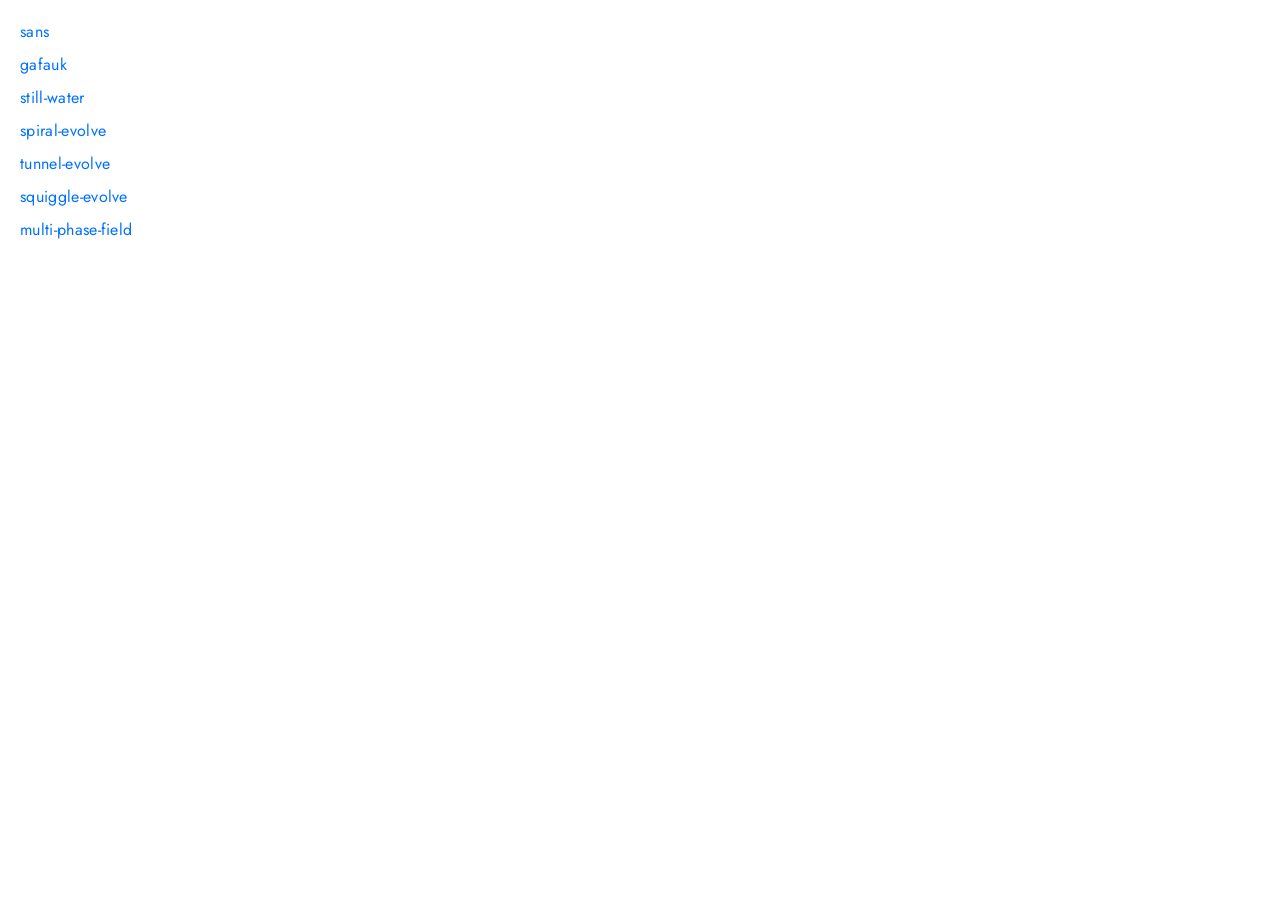
<file: index.html>
<!DOCTYPE html>
<html>
<head>
  <meta charset="utf-8">
  <title>JensenAbler</title>
  <link rel="preconnect" href="https://fonts.googleapis.com">
  <link rel="preconnect" href="https://fonts.gstatic.com" crossorigin>
  <link href="https://fonts.googleapis.com/css2?family=Jost:wght@300;400;500&display=swap" rel="stylesheet">
  <style>
    body {
      font-family: 'Jost', 'Futura', 'Century Gothic', sans-serif;
      margin: 20px;
    }
    a {
      display: block;
      margin-bottom: 10px;
      color: rgb(0, 112, 255);
      text-decoration: none;
      font-size: 16px;
      letter-spacing: 0.02em;
    }
    a:hover {
      color: #00b3ff;
    }
  </style>
</head>
<body>
  <a href="https://jensenabler.github.io/sans/">sans</a>
  <a href="https://jensenabler.github.io/gafauk/">gafauk</a>
  <a href="still-water-v8.html">still-water</a>
  <a href="spiral-evolve.html">spiral-evolve</a>
  <a href="Tunnel_Evolvev002.html">tunnel-evolve</a>
  <a href="squiggle-evolve.html">squiggle-evolve</a>
  <a href="multi-phase-field.html">multi-phase-field</a>
</body>
</html>
</file>
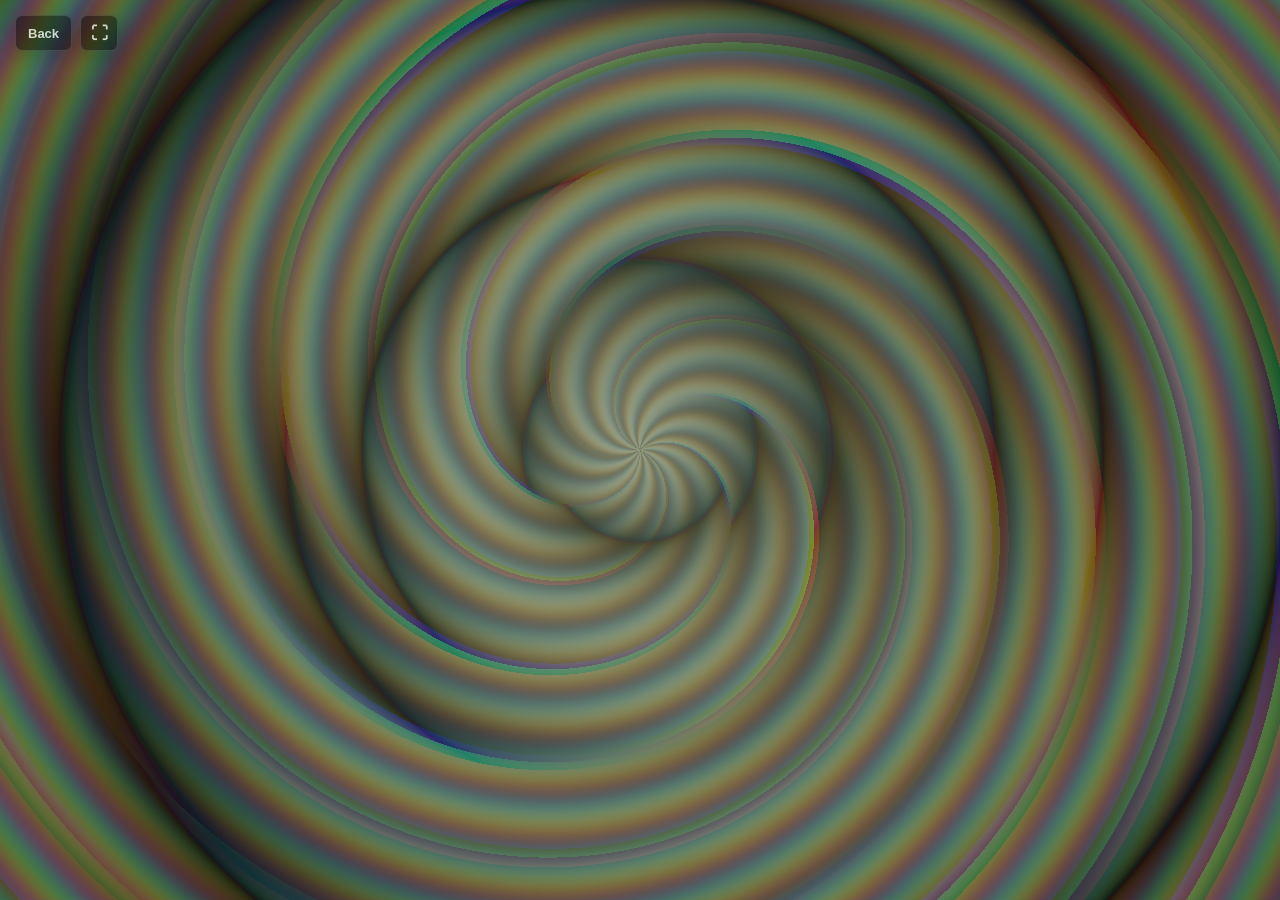
<file: spiral-evolve.html>
<!DOCTYPE html>
<html lang="en">
<head>
  <meta charset="UTF-8">
  <meta name="viewport" content="width=device-width, initial-scale=1.0, maximum-scale=1">
  <title>Spiral Evolve - Visual Engine</title>
  <style>
    * { margin: 0; padding: 0; box-sizing: border-box; }
    html, body { width: 100%; height: 100%; overflow: hidden; background: #000; }
    canvas { display: block; width: 100%; height: 100%; }
    #error-fallback {
      display: none;
      position: fixed; inset: 0;
      background: #000;
      color: #fff;
      font-family: system-ui, sans-serif;
      justify-content: center; align-items: center;
    }
    #error-fallback .box {
      max-width: 28rem; padding: 2rem; border-radius: 0.5rem;
      background: rgba(0,0,0,0.4); backdrop-filter: blur(12px);
      border: 1px solid rgba(255,255,255,0.2); text-align: center;
    }
    #error-fallback h2 { font-size: 1.25rem; margin-bottom: 0.5rem; }
    #error-fallback p { color: rgba(255,255,255,0.7); font-size: 0.875rem; }
  </style>
  <script src="/portfolio-controls.js" defer></script>
</head>
<body>
  <canvas id="canvas"></canvas>
<button id="fs-toggle" style="position:fixed;top:15px;left:15px;z-index:9999;background:rgba(0,0,0,0.5);color:#fff;border:none;border-radius:4px;padding:8px 12px;cursor:pointer;font-size:14px;opacity:0.6;transition:opacity 0.2s;" onmouseover="this.style.opacity=1" onmouseout="this.style.opacity=0.6" onclick="if(!document.fullscreenElement){document.documentElement.requestFullscreen()}else{document.exitFullscreen()}">⛶</button>
  <div id="error-fallback">
    <div class="box">
      <h2>Visual Experience Unavailable</h2>
      <p id="error-message">WebGL is not supported.</p>
    </div>
  </div>

<script>
// ============================================================================
//  SPIRAL EVOLVE — VISUAL ENGINE
//  A standalone WebGL generative art system with grammar-based attractors,
//  double-smoothed parameter interpolation, and 25+ controllable uniforms.
//
//  INTEGRATION POINT: Search for "EXTERNAL INPUT API" below.
//  That section exposes the functions you need to drive visuals from
//  external events (typing, audio analysis, sensors, etc.)
// ============================================================================

// --- Utility functions ---
function pick(arr) { return arr[Math.floor(Math.random() * arr.length)]; }
function randInRange(min, max) { return min + Math.random() * (max - min); }
function randIntInRange(min, max) { return Math.floor(randInRange(min, max + 1)); }

// ============================================================================
//  GRAMMAR-BASED ATTRACTOR SYSTEM
//  Each "attractor" is a combination of aesthetic choices across 8 dimensions.
//  The grammar picks a class for each dimension, which maps to specific
//  numeric parameter ranges. Hard constraints prevent ugly combos;
//  soft constraints bias toward pleasing ones.
// ============================================================================

var dimensionValues = {
  spiral_class: {
    'none':     { spiralAmt: [0.0, 0.05], spiralTight: [1, 3] },
    'gentle':   { spiralAmt: [0.3, 0.6],  spiralTight: [3, 6] },
    'medium':   { spiralAmt: [0.7, 1.0],  spiralTight: [5, 10] },
    'tight':    { spiralAmt: [1.0, 1.5],  spiralTight: [10, 16] },
    'hypnotic': { spiralAmt: [1.5, 2.0],  spiralTight: [14, 20] }
  },
  wave_density: {
    'sparse': { waveFreq: [3, 8] },
    'medium': { waveFreq: [10, 18] },
    'dense':  { waveFreq: [20, 30] },
    'ultra':  { waveFreq: [32, 40] }
  },
  wave_character: {
    'soft':     { waveSharp: [0.3, 0.5] },
    'balanced': { waveSharp: [0.6, 1.0] },
    'crisp':    { waveSharp: [1.2, 1.8] },
    'razor':    { waveSharp: [2.0, 3.0] }
  },
  kaleido_class: {
    'off':     { kaleidoAmt: [0.0, 0.05], kaleidoSegs: [3, 4] },
    'subtle':  { kaleidoAmt: [0.2, 0.4],  kaleidoSegs: [3, 5] },
    'medium':  { kaleidoAmt: [0.5, 0.7],  kaleidoSegs: [4, 8] },
    'full':    { kaleidoAmt: [0.8, 1.0],  kaleidoSegs: [5, 10] },
    'fractal': { kaleidoAmt: [0.9, 1.0],  kaleidoSegs: [10, 16] }
  },
  spoke_class: {
    'none':      { spokeCount: [0, 0],   spokeInt: [0, 0] },
    'subtle':    { spokeCount: [3, 5],   spokeInt: [0.2, 0.35] },
    'defined':   { spokeCount: [5, 8],   spokeInt: [0.4, 0.6] },
    'dominant':  { spokeCount: [8, 16],  spokeInt: [0.6, 0.85] },
    'starburst': { spokeCount: [16, 24], spokeInt: [0.7, 0.95] }
  },
  motion_class: {
    'frozen':    { waveSpeed: [0, 0.3],    spiralRot: [0, 0.02],   wobbleSpeed: [0.01, 0.03] },
    'glacial':   { waveSpeed: [0.3, 0.8],  spiralRot: [0.02, 0.08], wobbleSpeed: [0.02, 0.05] },
    'breathing': { waveSpeed: [1.0, 2.0],  spiralRot: [0.1, 0.2],  wobbleSpeed: [0.06, 0.1] },
    'flowing':   { waveSpeed: [2.5, 4.0],  spiralRot: [0.2, 0.4],  wobbleSpeed: [0.1, 0.16] },
    'rushing':   { waveSpeed: [4.5, 7.0],  spiralRot: [0.4, 0.7],  wobbleSpeed: [0.16, 0.24] }
  },
  color_mode: {
    'mono':      { saturation: [0.0, 0.05], chromaOffset: [0.0, 0.01] },
    'tinted':    { saturation: [0.15, 0.3], chromaOffset: [0.01, 0.03] },
    'chromatic': { saturation: [0.35, 0.5], chromaOffset: [0.03, 0.06] },
    'prismatic': { saturation: [0.5, 0.7],  chromaOffset: [0.06, 0.1] },
    'separated': { saturation: [0.3, 0.5],  chromaOffset: [0.1, 0.15] }
  },
  glow_character: {
    'dark':     { centerGlow: [0.1, 0.25],  glowFalloff: [4, 6],   brightness: [0.4, 0.5] },
    'balanced': { centerGlow: [0.35, 0.5],  glowFalloff: [2.5, 4], brightness: [0.5, 0.65] },
    'radiant':  { centerGlow: [0.6, 0.8],   glowFalloff: [1.5, 2.5], brightness: [0.65, 0.8] },
    'blazing':  { centerGlow: [0.85, 1.0],  glowFalloff: [1, 2],   brightness: [0.8, 1.0] }
  }
};

var hardConstraints = [
  { condition: function(a) { return a.spiral_class === 'hypnotic'; },
    requires:  function(a) { return a.kaleido_class !== 'off'; } },
  { condition: function(a) { return a.kaleido_class === 'fractal'; },
    requires:  function(a) { return a.spiral_class !== 'none'; } },
  { condition: function(a) { return a.spoke_class === 'starburst'; },
    requires:  function(a) { return a.wave_character === 'crisp' || a.wave_character === 'razor'; } },
  { condition: function(a) { return a.motion_class === 'rushing'; },
    requires:  function(a) { return a.wave_density !== 'ultra'; } },
  { condition: function(a) { return a.color_mode === 'separated'; },
    requires:  function(a) { return a.motion_class !== 'frozen'; } }
];

var softConstraints = [
  { condition: function(a) { return a.spiral_class === 'tight' || a.spiral_class === 'hypnotic'; },
    prefers:   function(a) { return a.wave_character === 'crisp' || a.wave_character === 'razor'; },
    strength: 0.7 },
  { condition: function(a) { return a.wave_density === 'sparse'; },
    prefers:   function(a) { return a.wave_character === 'soft' || a.wave_character === 'balanced'; },
    strength: 0.6 },
  { condition: function(a) { return a.glow_character === 'radiant' || a.glow_character === 'blazing'; },
    prefers:   function(a) { return a.color_mode !== 'mono'; },
    strength: 0.8 },
  { condition: function(a) { return a.kaleido_class === 'full' || a.kaleido_class === 'fractal'; },
    prefers:   function(a) { return a.spoke_class !== 'none'; },
    strength: 0.5 },
  { condition: function(a) { return a.motion_class === 'frozen' || a.motion_class === 'glacial'; },
    prefers:   function(a) { return a.wave_character === 'soft' || a.wave_character === 'balanced'; },
    strength: 0.6 }
];

function checkHardConstraints(attractor) {
  for (var i = 0; i < hardConstraints.length; i++) {
    if (hardConstraints[i].condition(attractor) && !hardConstraints[i].requires(attractor)) return false;
  }
  return true;
}

function scoreSoftConstraints(attractor) {
  var score = 1.0;
  for (var i = 0; i < softConstraints.length; i++) {
    if (softConstraints[i].condition(attractor) && !softConstraints[i].prefers(attractor)) {
      score *= (1.0 - softConstraints[i].strength * 0.5);
    }
  }
  return score;
}

function generateAttractor() {
  for (var attempt = 0; attempt < 50; attempt++) {
    var attractor = {
      spiral_class:   pick(Object.keys(dimensionValues.spiral_class)),
      wave_density:   pick(Object.keys(dimensionValues.wave_density)),
      wave_character: pick(Object.keys(dimensionValues.wave_character)),
      kaleido_class:  pick(Object.keys(dimensionValues.kaleido_class)),
      spoke_class:    pick(Object.keys(dimensionValues.spoke_class)),
      motion_class:   pick(Object.keys(dimensionValues.motion_class)),
      color_mode:     pick(Object.keys(dimensionValues.color_mode)),
      glow_character: pick(Object.keys(dimensionValues.glow_character))
    };
    if (!checkHardConstraints(attractor)) continue;
    if (Math.random() > scoreSoftConstraints(attractor)) continue;

    var resolved = {};
    for (var dim in attractor) {
      var dimVals = dimensionValues[dim];
      if (!dimVals) continue;
      var ranges = dimVals[attractor[dim]];
      if (!ranges) continue;
      for (var param in ranges) {
        resolved[param] = randInRange(ranges[param][0], ranges[param][1]);
      }
    }
    resolved.spokeSharp  = randInRange(1.5, 3.5);
    resolved.spokeRot    = randInRange(0.2, 0.8);
    resolved.kaleidoRot  = randInRange(0.05, 0.2);
    resolved.breathAmt   = randInRange(0.08, 0.2);
    resolved.breathSpeed = randInRange(0.4, 0.9);
    resolved.hueSpeed    = randInRange(0.05, 0.2);
    resolved.gamma       = randInRange(0.8, 1.0);
    resolved.vignette    = randInRange(0.15, 0.35);
    resolved._grammar    = attractor;
    resolved._signature  = attractor.spiral_class + '/' + attractor.kaleido_class + '/' + attractor.wave_density + '/' + attractor.motion_class;
    return resolved;
  }
  return generateAttractor();
}

var POOL_SIZE = 12;
function refreshPool() {
  var pool = [];
  for (var i = 0; i < POOL_SIZE; i++) pool.push(generateAttractor());
  return pool;
}

// ============================================================================
//  WEBGL SHADERS
// ============================================================================

var fragmentShader = [
'precision mediump float;',
'uniform float t;',
'uniform vec2 r;',
'',
'uniform float u_waveFreq;',
'uniform float u_waveSpeed;',
'uniform float u_waveSharp;',
'uniform float u_spiralAmt;',
'uniform float u_spiralTight;',
'uniform float u_spiralRot;',
'uniform float u_spiralWobble;',
'uniform float u_wobbleSpeed;',
'uniform float u_kaleidoAmt;',
'uniform float u_kaleidoSegs;',
'uniform float u_kaleidoRot;',
'uniform float u_spokeCount;',
'uniform float u_spokeInt;',
'uniform float u_spokeSharp;',
'uniform float u_spokeRot;',
'uniform float u_chromaOffset;',
'uniform float u_breathAmt;',
'uniform float u_breathSpeed;',
'uniform float u_hueSpeed;',
'uniform float u_saturation;',
'uniform float u_centerGlow;',
'uniform float u_glowFalloff;',
'uniform float u_brightness;',
'uniform float u_gamma;',
'uniform float u_vignette;',
'',
'uniform float u_phaseWave;',
'uniform float u_phaseSpiralRot;',
'uniform float u_phaseWobble;',
'uniform float u_phaseKaleidoRot;',
'uniform float u_phaseSpokeRot;',
'uniform float u_phaseHue;',
'uniform float u_phaseBreath;',
'',
'#define PI 3.14159265',
'#define TAU 6.28318530',
'',
'vec2 polarFold(vec2 p, float segments) {',
'  float a = atan(p.y, p.x);',
'  float r = length(p);',
'  a = mod(a, TAU / segments) - PI / segments;',
'  return vec2(cos(a), sin(a)) * r;',
'}',
'',
'void main() {',
'  vec2 uv = (gl_FragCoord.xy - r * 0.5) / r.y;',
'  float breath = sin(u_phaseBreath) * u_breathAmt + sin(u_phaseBreath * 0.43) * u_breathAmt * 0.67;',
'  vec3 col = vec3(0.0);',
'  for(int i = 0; i < 3; i++) {',
'    float fi = float(i);',
'    float chromaOffset = fi * u_chromaOffset;',
'    vec2 p = uv;',
'    if(u_spiralAmt > 0.01) {',
'      float radius = length(p);',
'      float angle = atan(p.y, p.x);',
'      float wobble = sin(u_phaseWobble + chromaOffset) * (1.0 + u_spiralWobble);',
'      angle += radius * u_spiralAmt * u_spiralTight * wobble;',
'      angle += u_phaseSpiralRot + chromaOffset * 0.5;',
'      p = vec2(cos(angle), sin(angle)) * radius;',
'    }',
'    vec2 folded = polarFold(p, u_kaleidoSegs);',
'    p = mix(p, folded, u_kaleidoAmt);',
'    float ka = u_phaseKaleidoRot + chromaOffset * 0.3;',
'    float rotAmt = u_kaleidoAmt;',
'    float ca = cos(ka * rotAmt);',
'    float sa = sin(ka * rotAmt);',
'    p = vec2(p.x * ca - p.y * sa, p.x * sa + p.y * ca);',
'    float waves = sin(length(p) * (u_waveFreq + breath * 3.0) - u_phaseWave - chromaOffset);',
'    waves = abs(waves);',
'    waves = pow(waves, u_waveSharp);',
'    float pattern = waves;',
'    if(u_spokeCount > 0.5 && u_spokeInt > 0.01) {',
'      float angle = atan(p.y, p.x);',
'      float spokes = abs(sin(angle * u_spokeCount + u_phaseSpokeRot + chromaOffset));',
'      spokes = pow(spokes, u_spokeSharp);',
'      pattern = mix(pattern, pattern * (1.0 - u_spokeInt + spokes * u_spokeInt), 1.0);',
'    }',
'    float intensity = pattern;',
'    float glow = exp(-length(uv) * (u_glowFalloff - breath)) * u_centerGlow;',
'    intensity += glow;',
'    intensity = clamp(intensity, 0.0, 2.0);',
'    intensity = pow(intensity * u_brightness, 1.2);',
'    col[i] = intensity;',
'  }',
'  vec3 tint = vec3(1.0);',
'  tint.r = 1.0 - u_saturation + u_saturation * (0.5 + 0.5 * sin(u_phaseHue));',
'  tint.g = 1.0 - u_saturation + u_saturation * (0.5 + 0.5 * sin(u_phaseHue + TAU / 3.0));',
'  tint.b = 1.0 - u_saturation + u_saturation * (0.5 + 0.5 * sin(u_phaseHue + TAU * 2.0 / 3.0));',
'  col *= tint;',
'  col *= 1.0 - length(uv) * u_vignette;',
'  col = col / (col + 0.6);',
'  col = pow(col, vec3(u_gamma));',
'  gl_FragColor = vec4(col, 1.0);',
'}'
].join('\n');

var vertexShader = 'attribute vec2 a;void main(){gl_Position=vec4(a,0,1);}';

// ============================================================================
//  WEBGL SETUP
// ============================================================================

var canvas = document.getElementById('canvas');
var gl = canvas.getContext('webgl', { antialias: false, powerPreference: 'high-performance' });

if (!gl) {
  document.getElementById('error-fallback').style.display = 'flex';
  document.getElementById('error-message').textContent = 'WebGL is not supported in your browser.';
  throw new Error('No WebGL');
}

function compile(src, type) {
  var s = gl.createShader(type);
  gl.shaderSource(s, src);
  gl.compileShader(s);
  if (!gl.getShaderParameter(s, gl.COMPILE_STATUS)) {
    console.error('Shader error:', gl.getShaderInfoLog(s));
    return null;
  }
  return s;
}

var prog = gl.createProgram();
var vs = compile(vertexShader, gl.VERTEX_SHADER);
var fs = compile(fragmentShader, gl.FRAGMENT_SHADER);
if (!vs || !fs) throw new Error('Shader compilation failed');
gl.attachShader(prog, vs);
gl.attachShader(prog, fs);
gl.linkProgram(prog);
if (!gl.getProgramParameter(prog, gl.LINK_STATUS)) throw new Error('Program link failed');

var buf = gl.createBuffer();
gl.bindBuffer(gl.ARRAY_BUFFER, buf);
gl.bufferData(gl.ARRAY_BUFFER, new Float32Array([-1,-1,1,-1,-1,1,-1,1,1,-1,1,1]), gl.STATIC_DRAW);

var aLoc = gl.getAttribLocation(prog, 'a');
var tLoc = gl.getUniformLocation(prog, 't');
var rLoc = gl.getUniformLocation(prog, 'r');

// ============================================================================
//  PARAMETER SYSTEM
//  These 25 parameters control every aspect of the visual output.
//  They flow through a double-smoothing pipeline:
//    targets → smoothedTargets → params → shader uniforms
// ============================================================================

var paramNames = [
  'waveFreq', 'waveSpeed', 'waveSharp', 'spiralAmt', 'spiralTight', 'spiralRot',
  'spiralWobble', 'wobbleSpeed', 'kaleidoAmt', 'kaleidoSegs', 'kaleidoRot',
  'spokeCount', 'spokeInt', 'spokeSharp', 'spokeRot', 'chromaOffset',
  'breathAmt', 'breathSpeed', 'hueSpeed', 'saturation', 'centerGlow',
  'glowFalloff', 'brightness', 'gamma', 'vignette'
];

var uniforms = {};
paramNames.forEach(function(name) {
  uniforms[name] = gl.getUniformLocation(prog, 'u_' + name);
});

var phaseUniforms = {
  wave:      gl.getUniformLocation(prog, 'u_phaseWave'),
  spiralRot: gl.getUniformLocation(prog, 'u_phaseSpiralRot'),
  wobble:    gl.getUniformLocation(prog, 'u_phaseWobble'),
  kaleidoRot: gl.getUniformLocation(prog, 'u_phaseKaleidoRot'),
  spokeRot:  gl.getUniformLocation(prog, 'u_phaseSpokeRot'),
  hue:       gl.getUniformLocation(prog, 'u_phaseHue'),
  breath:    gl.getUniformLocation(prog, 'u_phaseBreath')
};

// The valid range for each parameter — use this when setting values externally
var paramRanges = {
  waveFreq: [3, 40], waveSpeed: [0, 7], waveSharp: [0.2, 3],
  spiralAmt: [0, 2], spiralTight: [1, 20], spiralRot: [0, 0.7],
  spiralWobble: [0, 1], wobbleSpeed: [0.05, 0.24], kaleidoAmt: [0, 1],
  kaleidoSegs: [2, 16], kaleidoRot: [0, 0.3], spokeCount: [0, 24],
  spokeInt: [0, 1], spokeSharp: [0.5, 4], spokeRot: [0, 1],
  chromaOffset: [0, 0.15], breathAmt: [0, 0.3], breathSpeed: [0.2, 1.2],
  hueSpeed: [0, 0.3], saturation: [0, 0.7], centerGlow: [0, 1],
  glowFalloff: [1, 6], brightness: [0.3, 1.2], gamma: [0.7, 1.2], vignette: [0, 0.5]
};

var params = {
  waveFreq: 15.0, waveSpeed: 2.0, waveSharp: 0.5, spiralAmt: 1.0,
  spiralTight: 8.0, spiralRot: 0.2, spiralWobble: 0.3, wobbleSpeed: 0.5,
  kaleidoAmt: 0.7, kaleidoSegs: 6.0, kaleidoRot: 0.1, spokeCount: 6.0,
  spokeInt: 0.5, spokeSharp: 2.0, spokeRot: 0.5, chromaOffset: 0.025,
  breathAmt: 0.15, breathSpeed: 0.7, hueSpeed: 0.1, saturation: 0.3,
  centerGlow: 0.5, glowFalloff: 3.0, brightness: 0.6, gamma: 0.9, vignette: 0.25
};

var targets = {};
var smoothedTargets = {};
for (var k in params) { targets[k] = params[k]; smoothedTargets[k] = params[k]; }

// ============================================================================
//  *** EXTERNAL INPUT API ***
//  This is the primary integration point for driving visuals from outside.
//
//  To change how the visuals look, set values on the `targets` object.
//  The double-smoothing system will interpolate toward those values smoothly.
//  Values are automatically clamped to valid ranges.
//
//  EXAMPLE — respond to a keypress:
//    document.addEventListener('keydown', function(e) {
//      targets.waveSpeed = 6.0;    // speed up waves
//      targets.brightness = 1.0;   // flash brighter
//      targets.spiralRot = 0.6;    // spin faster
//    });
//    document.addEventListener('keyup', function(e) {
//      targets.waveSpeed = 2.0;    // ease back
//      targets.brightness = 0.6;
//      targets.spiralRot = 0.2;
//    });
//
//  EXAMPLE — map typing speed to visual intensity:
//    var typingSpeed = 0;  // characters per second
//    function onTypingSpeedUpdate(cps) {
//      typingSpeed = cps;
//      var intensity = Math.min(cps / 10, 1.0);  // normalize 0-10 cps to 0-1
//      targets.waveSpeed   = lerp(1.0, 6.0, intensity);
//      targets.brightness  = lerp(0.5, 1.0, intensity);
//      targets.spiralRot   = lerp(0.05, 0.5, intensity);
//      targets.saturation  = lerp(0.1, 0.6, intensity);
//      targets.centerGlow  = lerp(0.3, 0.9, intensity);
//    }
//    function lerp(a, b, t) { return a + (b - a) * t; }
//
//  AVAILABLE FUNCTIONS:
//    setTarget(paramName, value)        — set a single target with clamping
//    setTargets(obj)                    — set multiple targets at once
//    getParams()                        — get current rendered parameter values
//    getTargets()                       — get current target values
//    getParamRanges()                   — get valid ranges for all params
//    setEvolutionEnabled(bool)          — pause/resume autonomous evolution
//    triggerNewAttractor()              — immediately pick a new attractor
//    setEvolutionSpeed(multiplier)      — speed up or slow down evolution (1.0 = normal)
//
//  PARAMETER QUICK REFERENCE:
//    waveFreq [3-40]       — number of concentric rings
//    waveSpeed [0-7]       — how fast rings pulse outward
//    waveSharp [0.2-3]     — ring edge sharpness (soft to razor)
//    spiralAmt [0-2]       — how much spiral twist
//    spiralTight [1-20]    — spiral tightness
//    spiralRot [0-0.7]     — spiral rotation speed
//    kaleidoAmt [0-1]      — kaleidoscope effect strength
//    kaleidoSegs [2-16]    — kaleidoscope segment count
//    spokeCount [0-24]     — number of radial spokes
//    spokeInt [0-1]        — spoke visibility intensity
//    saturation [0-0.7]    — color saturation (0 = monochrome)
//    brightness [0.3-1.2]  — overall brightness
//    centerGlow [0-1]      — bright center glow amount
//    glowFalloff [1-6]     — how fast glow fades from center
//    vignette [0-0.5]      — edge darkening amount
//    hueSpeed [0-0.3]      — color cycling speed
//    chromaOffset [0-0.15] — RGB channel separation
//    breathAmt [0-0.3]     — organic "breathing" pulse amount
//    breathSpeed [0.2-1.2] — breathing pulse speed
// ============================================================================

var evolutionEnabled = true;
var evolutionSpeedMultiplier = 1.0;

function setTarget(name, value) {
  if (paramRanges[name]) {
    targets[name] = Math.max(paramRanges[name][0], Math.min(paramRanges[name][1], value));
  }
}

function setTargets(obj) {
  for (var name in obj) {
    if (obj.hasOwnProperty(name)) setTarget(name, obj[name]);
  }
}

function getParams() {
  var copy = {};
  for (var k in params) copy[k] = params[k];
  return copy;
}

function getTargets() {
  var copy = {};
  for (var k in targets) copy[k] = targets[k];
  return copy;
}

function getParamRanges() {
  var copy = {};
  for (var k in paramRanges) copy[k] = paramRanges[k].slice();
  return copy;
}

function setEvolutionEnabled(enabled) {
  evolutionEnabled = !!enabled;
}

function setEvolutionSpeed(multiplier) {
  evolutionSpeedMultiplier = Math.max(0, multiplier);
}

function triggerNewAttractor() {
  attractorPool = refreshPool();
  attractorCommitment.intervalsRemaining = 0;
}

// Expose API globally for external scripts
window.spiralEvolve = {
  setTarget: setTarget,
  setTargets: setTargets,
  getParams: getParams,
  getTargets: getTargets,
  getParamRanges: getParamRanges,
  setEvolutionEnabled: setEvolutionEnabled,
  setEvolutionSpeed: setEvolutionSpeed,
  triggerNewAttractor: triggerNewAttractor,
  paramRanges: paramRanges
};

// ============================================================================
//  EVOLUTION SYSTEM
//  Autonomous parameter evolution across 5 timescales.
//  This runs in the background, continuously drifting parameters toward
//  new aesthetic states. External input can override or blend with this.
// ============================================================================

var evolutionLayers = {
  glacial: { params: ['spiralAmt', 'kaleidoAmt', 'kaleidoSegs'], interval: 15000, drift: 0.1 },
  slow:    { params: ['spiralTight', 'waveFreq', 'spokeCount'], interval: 8000, drift: 0.15 },
  medium:  { params: ['waveSharp', 'spokeInt', 'saturation', 'chromaOffset'], interval: 5000, drift: 0.18 },
  fast:    { params: ['waveSpeed', 'spiralRot', 'wobbleSpeed', 'centerGlow'], interval: 3000, drift: 0.2 },
  drift:   { params: ['breathAmt', 'breathSpeed', 'hueSpeed', 'vignette', 'brightness', 'glowFalloff'], interval: 4000, drift: 0.12 }
};

var lastEvolutionTime = {};
for (var layer in evolutionLayers) lastEvolutionTime[layer] = 0;

var attractorPool = refreshPool();
var attractorCommitment = {
  currentAttractor: null,
  intervalsRemaining: 0,
  minCommitIntervals: 3,
  maxCommitIntervals: 6
};
var glacialGenerations = 0;

function getAttractorForEvolution() {
  var ac = attractorCommitment;
  if (ac.intervalsRemaining > 0) { ac.intervalsRemaining--; return ac.currentAttractor; }
  if (Math.random() < 0.35) {
    ac.currentAttractor = pick(attractorPool);
    ac.intervalsRemaining = randIntInRange(ac.minCommitIntervals, ac.maxCommitIntervals);
    return ac.currentAttractor;
  }
  ac.currentAttractor = null;
  return null;
}

function evolveLayer(layerName, now) {
  if (!evolutionEnabled) return;
  var layer = evolutionLayers[layerName];
  var effectiveInterval = layer.interval / Math.max(0.01, evolutionSpeedMultiplier);
  if (now - lastEvolutionTime[layerName] < effectiveInterval) return;
  lastEvolutionTime[layerName] = now;

  var attractor = getAttractorForEvolution();
  for (var i = 0; i < layer.params.length; i++) {
    var param = layer.params[i];
    if (!paramRanges[param]) continue;
    var min = paramRanges[param][0], max = paramRanges[param][1];
    var range = max - min;
    var newTarget;
    if (attractor && attractor[param] !== undefined) {
      newTarget = attractor[param] + (Math.random() - 0.5) * range * 0.15;
    } else {
      newTarget = targets[param] + (Math.random() - 0.5) * range * layer.drift;
    }
    targets[param] = Math.max(min, Math.min(max, newTarget));
  }
  if (layerName === 'glacial') {
    glacialGenerations++;
    if (glacialGenerations % 20 === 0) attractorPool = refreshPool();
  }
}

// ============================================================================
//  DOUBLE-SMOOTHED INTERPOLATION
//  targets → smoothedTargets (slow follow) → params (faster follow)
//  This creates organic, never-jarring transitions.
// ============================================================================

var targetSmoothingSpeed = {
  spiralAmt: 0.15, spiralTight: 0.2, kaleidoAmt: 0.2, waveFreq: 0.2, spokeInt: 0.25,
  waveSpeed: 0.3, spiralRot: 0.25, wobbleSpeed: 0.25, spokeRot: 0.3, kaleidoRot: 0.3,
  waveSharp: 0.4, saturation: 0.4, chromaOffset: 0.4, centerGlow: 0.4, glowFalloff: 0.4,
  brightness: 0.4, vignette: 0.4, breathAmt: 0.35, breathSpeed: 0.35, hueSpeed: 0.4,
  gamma: 0.4, spokeSharp: 0.35, spiralWobble: 0.3
};

var paramFollowSpeed = {
  spiralAmt: 0.4, spiralTight: 0.5, kaleidoAmt: 0.5, waveFreq: 0.5, spokeInt: 0.6,
  waveSpeed: 0.6, spiralRot: 0.5, wobbleSpeed: 0.5, spokeRot: 0.6, kaleidoRot: 0.6,
  waveSharp: 0.8, saturation: 0.8, chromaOffset: 0.8, centerGlow: 0.8, glowFalloff: 0.8,
  brightness: 0.8, vignette: 0.8, breathAmt: 0.7, breathSpeed: 0.6, hueSpeed: 0.8,
  gamma: 0.8, spokeSharp: 0.7, spiralWobble: 0.6
};

function interpolateParams(dt) {
  for (var param in params) {
    if (param === 'kaleidoSegs' || param === 'spokeCount') continue;
    if (param === 'kaleidoAmt' && kaleidoTransition.isTransitioning) continue;
    var targetSmooth = targetSmoothingSpeed[param] || 0.3;
    var paramFollow = paramFollowSpeed[param] || 0.6;
    var targetAlpha = 1 - Math.exp(-targetSmooth * dt * 3);
    smoothedTargets[param] += (targets[param] - smoothedTargets[param]) * targetAlpha;
    var paramAlpha = 1 - Math.exp(-paramFollow * dt * 3);
    params[param] += (smoothedTargets[param] - params[param]) * paramAlpha;
  }
}

// --- Spoke count smoothing (discrete parameter) ---
var spokeSmoothing = { smoothedTarget: 6.0, targetSpeed: 0.15, followSpeed: 0.25 };
function updateSpokeCount(dt) {
  var s = spokeSmoothing;
  var targetAlpha = 1 - Math.exp(-s.targetSpeed * dt * 3);
  s.smoothedTarget += (targets.spokeCount - s.smoothedTarget) * targetAlpha;
  var paramAlpha = 1 - Math.exp(-s.followSpeed * dt * 3);
  params.spokeCount += (s.smoothedTarget - params.spokeCount) * paramAlpha;
}

// --- Kaleidoscope segment transition (dissolve/reform) ---
var kaleidoTransition = {
  currentSegs: 6, targetSegs: 6, queuedSegs: 6,
  isTransitioning: false, transitionPhase: 0,
  savedKaleidoAmt: 0.7, transitionSpeed: 0.12,
  maxDeltaPerTransition: 6, minTimeBetweenTransitions: 6.0,
  lastTransitionTime: -6000
};

function smoothstep(t) {
  t = Math.max(0, Math.min(1, t));
  return t * t * (3 - 2 * t);
}

function updateKaleidoTransition(dt, now) {
  var kt = kaleidoTransition;
  kt.queuedSegs = Math.round(targets.kaleidoSegs);
  var timeSinceLastTransition = (now - kt.lastTransitionTime) / 1000;

  if (!kt.isTransitioning && kt.queuedSegs !== kt.currentSegs) {
    if (timeSinceLastTransition >= kt.minTimeBetweenTransitions) {
      var delta = kt.queuedSegs - kt.currentSegs;
      var clampedDelta = Math.max(-kt.maxDeltaPerTransition, Math.min(kt.maxDeltaPerTransition, delta));
      kt.targetSegs = kt.currentSegs + clampedDelta;
      kt.isTransitioning = true;
      kt.transitionPhase = 0;
      kt.savedKaleidoAmt = params.kaleidoAmt;
      kt.lastTransitionTime = now;
    }
  }

  if (kt.isTransitioning) {
    kt.transitionPhase += dt * kt.transitionSpeed;
    if (kt.transitionPhase < 1.0) {
      params.kaleidoSegs = kt.currentSegs;
      params.kaleidoAmt = kt.savedKaleidoAmt * (1.0 - smoothstep(kt.transitionPhase));
    } else if (kt.transitionPhase < 1.5) {
      params.kaleidoAmt = 0;
      if (kt.currentSegs !== kt.targetSegs) kt.currentSegs = kt.targetSegs;
      params.kaleidoSegs = kt.currentSegs;
    } else if (kt.transitionPhase < 2.5) {
      params.kaleidoSegs = kt.currentSegs;
      params.kaleidoAmt = kt.savedKaleidoAmt * smoothstep(kt.transitionPhase - 1.5);
    } else {
      params.kaleidoAmt = kt.savedKaleidoAmt;
      params.kaleidoSegs = kt.currentSegs;
      kt.isTransitioning = false;
      kt.transitionPhase = 0;
    }
  } else {
    params.kaleidoSegs = kt.currentSegs;
  }
}

// ============================================================================
//  PHASE ACCUMULATORS & RENDER LOOP
// ============================================================================

var phase = { wave: 0, spiralRot: 0, wobble: 0, kaleidoRot: 0, spokeRot: 0, hue: 0, breath: 0 };
var smoothedSpeeds = {
  waveSpeed: 2.0, spiralRot: 0.2, wobbleSpeed: 0.5, kaleidoRot: 0.1,
  spokeRot: 0.5, hueSpeed: 0.1, breathSpeed: 0.7
};

function updateSmoothedSpeeds(dt) {
  var speedAlpha = 1 - Math.exp(-0.5 * dt * 3);
  smoothedSpeeds.waveSpeed    += (params.waveSpeed - smoothedSpeeds.waveSpeed) * speedAlpha;
  smoothedSpeeds.spiralRot    += (params.spiralRot - smoothedSpeeds.spiralRot) * speedAlpha;
  smoothedSpeeds.wobbleSpeed  += (params.wobbleSpeed - smoothedSpeeds.wobbleSpeed) * speedAlpha;
  smoothedSpeeds.kaleidoRot   += (params.kaleidoRot - smoothedSpeeds.kaleidoRot) * speedAlpha;
  smoothedSpeeds.spokeRot     += (params.spokeRot - smoothedSpeeds.spokeRot) * speedAlpha;
  smoothedSpeeds.hueSpeed     += (params.hueSpeed - smoothedSpeeds.hueSpeed) * speedAlpha;
  smoothedSpeeds.breathSpeed  += (params.breathSpeed - smoothedSpeeds.breathSpeed) * speedAlpha;
}

function resize() {
  var dpr = Math.min(window.devicePixelRatio, 1.5);
  canvas.width = window.innerWidth * dpr;
  canvas.height = window.innerHeight * dpr;
  gl.viewport(0, 0, canvas.width, canvas.height);
}
window.addEventListener('resize', resize);
resize();

var startTime = performance.now();
var lastFrame = startTime;

function render() {
  var now = performance.now();
  var time = (now - startTime) / 1000;
  var dt = Math.min((now - lastFrame) / 1000, 0.1);
  lastFrame = now;

  updateSmoothedSpeeds(dt);

  phase.wave      += dt * smoothedSpeeds.waveSpeed;
  phase.spiralRot += dt * smoothedSpeeds.spiralRot;
  phase.wobble    += dt * smoothedSpeeds.wobbleSpeed;
  phase.kaleidoRot += dt * smoothedSpeeds.kaleidoRot;
  phase.spokeRot  += dt * smoothedSpeeds.spokeRot;
  phase.hue       += dt * smoothedSpeeds.hueSpeed;
  phase.breath    += dt * smoothedSpeeds.breathSpeed;

  for (var layerName in evolutionLayers) {
    evolveLayer(layerName, now);
  }

  interpolateParams(dt);
  updateKaleidoTransition(dt, now);
  updateSpokeCount(dt);

  gl.useProgram(prog);
  gl.enableVertexAttribArray(aLoc);
  gl.bindBuffer(gl.ARRAY_BUFFER, buf);
  gl.vertexAttribPointer(aLoc, 2, gl.FLOAT, false, 0, 0);
  gl.uniform1f(tLoc, time);
  gl.uniform2f(rLoc, canvas.width, canvas.height);

  paramNames.forEach(function(name) {
    if (uniforms[name]) gl.uniform1f(uniforms[name], params[name]);
  });

  gl.uniform1f(phaseUniforms.wave, phase.wave);
  gl.uniform1f(phaseUniforms.spiralRot, phase.spiralRot);
  gl.uniform1f(phaseUniforms.wobble, phase.wobble);
  gl.uniform1f(phaseUniforms.kaleidoRot, phase.kaleidoRot);
  gl.uniform1f(phaseUniforms.spokeRot, phase.spokeRot);
  gl.uniform1f(phaseUniforms.hue, phase.hue);
  gl.uniform1f(phaseUniforms.breath, phase.breath);

  gl.drawArrays(gl.TRIANGLES, 0, 6);

  requestAnimationFrame(render);
}

render();
</script>
</body>
</html>
</file>
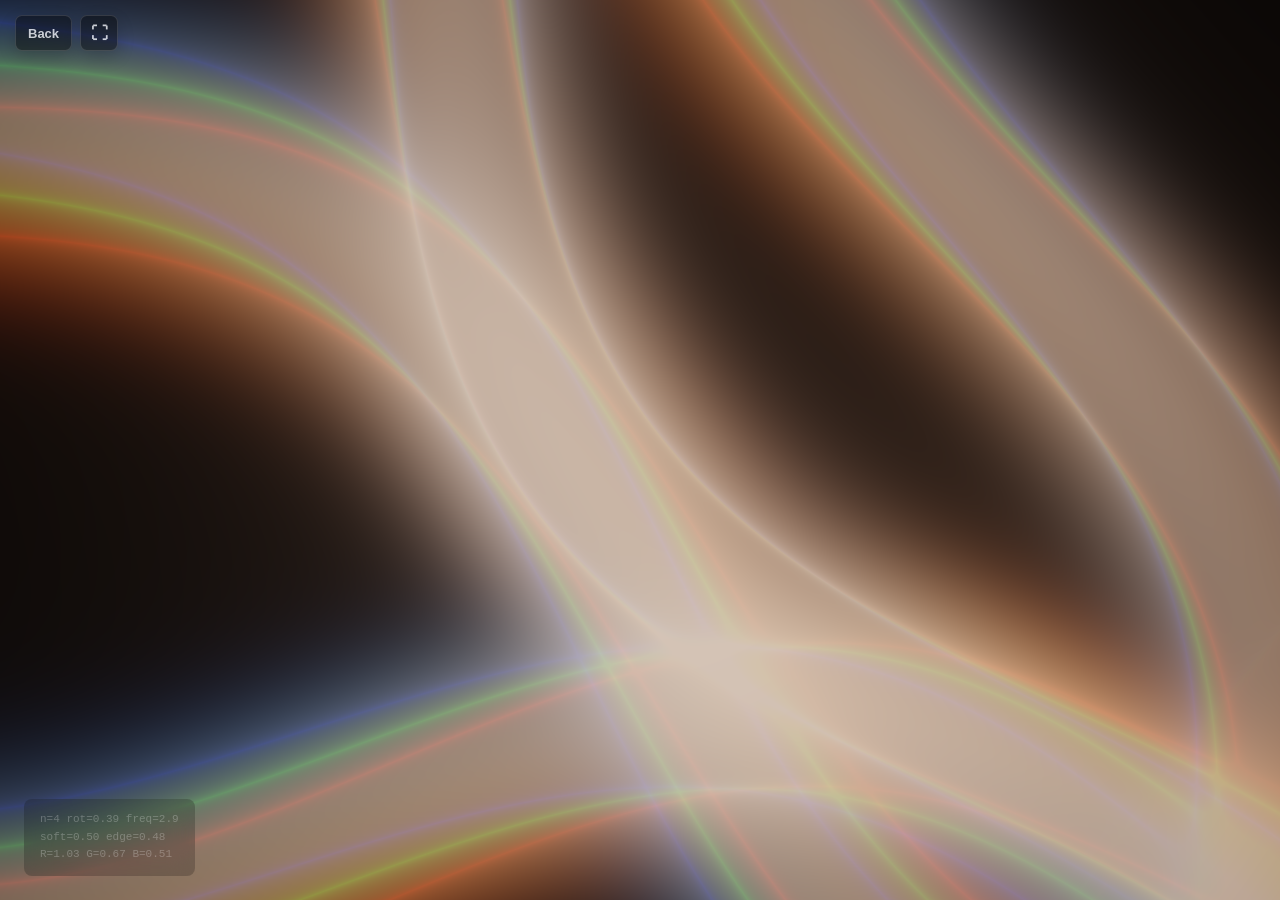
<file: squiggle-evolve.html>
<!DOCTYPE html>
<html lang="en">
<head>
<meta charset="UTF-8">
<meta name="viewport" content="width=device-width, initial-scale=1.0">
<title>Evolving Squiggles — WebGL Animation System</title>
<style>
* { margin: 0; padding: 0; box-sizing: border-box; }
html, body { width: 100%; height: 100%; overflow: hidden; background: #000; }
canvas { display: block; width: 100vw; height: 100vh; }
#info {
  position: fixed; bottom: 24px; left: 24px;
  backdrop-filter: blur(12px); -webkit-backdrop-filter: blur(12px);
  background: rgba(0,0,0,0.2); padding: 12px 16px; border-radius: 8px;
  font-family: 'Fira Code', 'Courier New', monospace; font-size: 11px;
  color: rgba(255,255,255,0.25); line-height: 1.6; pointer-events: none;
  z-index: 10; max-width: 320px;
}
#typing-indicator {
  position: fixed; top: 24px; right: 24px;
  backdrop-filter: blur(12px); -webkit-backdrop-filter: blur(12px);
  background: rgba(0,0,0,0.2); padding: 8px 14px; border-radius: 8px;
  font-family: 'Fira Code', 'Courier New', monospace; font-size: 11px;
  color: rgba(255,255,255,0.0); line-height: 1.4; pointer-events: none;
  z-index: 10; transition: color 0.3s ease;
}
#typing-indicator.active { color: rgba(255,255,255,0.35); }
</style>
<script src="/portfolio-controls.js" defer></script>
</head>
<body>
<canvas id="c"></canvas>
<div id="info"></div>
<button id="fs-toggle" style="position:fixed;top:15px;left:15px;z-index:9999;background:rgba(0,0,0,0.5);color:#fff;border:none;border-radius:4px;padding:8px 12px;cursor:pointer;font-size:14px;opacity:0.6;transition:opacity 0.2s;" onmouseover="this.style.opacity=1" onmouseout="this.style.opacity=0.6" onclick="if(!document.fullscreenElement){document.documentElement.requestFullscreen()}else{document.exitFullscreen()}">⛶</button>

<script>
// ============================================================================
// EVOLVING SQUIGGLES — WebGL Animation System
// ============================================================================
//
// A grammar-based generative art system that produces continuously evolving
// abstract "squiggle" patterns using WebGL fragment shaders.
//
// ARCHITECTURE OVERVIEW:
//   1. Grammar System — generates "attractor" parameter sets from constrained
//      random combinations of visual dimensions (rotation, wave, color, etc.)
//   2. Multi-Layer Interpolation — parameters are grouped into 5 timing layers
//      (glacial/slow/medium/fast/drift) that evolve independently
//   3. WebGL Renderer — a single fragment shader draws all ribbons per-pixel
//   4. Interaction System — external events (mouse, touch, TYPING) can
//      accelerate evolution and inject parameter impulses
//
// HOW TO ADAPT FOR TYPING RESPONSE:
//   This system exposes a global `SquiggleAPI` object with these methods:
//
//   SquiggleAPI.onTypingEvent(key)
//     Call this when a key is pressed. It accelerates evolution and injects
//     a small parameter impulse based on the character code.
//
//   SquiggleAPI.setParam(name, value)
//     Directly override any animation parameter. See PARAMETER REFERENCE below.
//
//   SquiggleAPI.getParams()
//     Returns a snapshot of all current interpolated parameters.
//
//   SquiggleAPI.setEvolutionMultiplier(value)
//     Manually set the evolution speed (1.0 = normal, higher = faster changes).
//
//   SquiggleAPI.triggerBurst(intensity)
//     Trigger a one-shot speed burst (intensity 0-1, decays automatically).
//
// PARAMETER REFERENCE (all are floats):
//   count      — number of ribbons (1–9, integer)
//   rotPer     — rotation increment per ribbon (0–1.8)
//   spacing    — vertical gap between ribbons (0.02–0.35)
//   waveFreq   — wave oscillation frequency (0.3–12)
//   waveAmp    — wave amplitude (0.03–0.6)
//   waveSpeed  — phase speed of wave animation (0.15–2.5)
//   rotSpeed   — rotation animation speed (-0.3–0.3)
//   softRadius — glow falloff radius (0.005–0.15)
//   softInt    — glow intensity (0–0.5)
//   edgeDist   — edge highlight offset (0–0.25)
//   edgeSharp  — edge sharpness (0.001–0.06)
//   edgeInt    — edge highlight intensity (0.05–1.8)
//   chroma     — chromatic aberration amount (0–0.18)
//   tintR      — red channel multiplier (0–1.5)
//   tintG      — green channel multiplier (0–1.5)
//   tintB      — blue channel multiplier (0–1.5)
//   brightness — overall brightness (0.9–2.8)
//   vignette   — vignette radius (0.2–3.5, smaller = tighter)
//
// GRAMMAR DIMENSIONS:
//   rotation_class   — parallel | fan | radial | hyper-radial
//   wave_register    — subsonic | low | mid | high
//   count_class      — minimal | moderate | dense
//   character        — crystalline | neon_glow | atmospheric
//   color_mode       — prismatic | monoR | monoG | monoB | dualRG | dualRB | dualGB
//   amplitude_class  — subtle | moderate | extreme
//   edge_character   — solid | hollow | diffuse
//   vignette_class   — tight | normal | wide
//
// ============================================================================

(function() {
  'use strict';

  const canvas = document.getElementById('c');
  const infoEl = document.getElementById('info');
  const typingEl = document.getElementById('typing-indicator');

  const gl = canvas.getContext('webgl', {
    antialias: false,
    powerPreference: 'high-performance'
  });

  if (!gl) {
    document.body.innerHTML = '<p style="color:#fff;padding:2em">WebGL not supported</p>';
    return;
  }

  // ---------- Utility ----------

  function pick(arr) { return arr[Math.floor(Math.random() * arr.length)]; }
  function randInRange(min, max) { return min + Math.random() * (max - min); }
  function smoothstep(t) { return t * t * (3 - 2 * t); }
  function lerp(a, b, t) { return a + (b - a) * t; }
  function clamp(v, lo, hi) { return Math.max(lo, Math.min(hi, v)); }

  // ---------- Grammar System ----------

  const dimensionValues = {
    rotation_class: {
      parallel:        { rotPer: [0.0, 0.05] },
      fan:             { rotPer: [0.3, 0.5] },
      radial:          { rotPer: [0.8, 1.0] },
      'hyper-radial':  { rotPer: [1.2, 1.8] }
    },
    wave_register: {
      subsonic: { waveFreq: [0.3, 0.8] },
      low:      { waveFreq: [1.2, 2.5] },
      mid:      { waveFreq: [4.0, 7.0] },
      high:     { waveFreq: [9.0, 12.0] }
    },
    count_class: {
      minimal:  { count: [1, 2] },
      moderate: { count: [3, 4] },
      dense:    { count: [7, 9] }
    },
    character: {
      crystalline:  { softInt: [0, 0], edgeInt: [0.3, 1.5], softRadius: [0.005, 0.02] },
      neon_glow:    { softInt: [0.1, 0.2], edgeInt: [0.05, 0.25], softRadius: [0.005, 0.02] },
      atmospheric:  { softInt: [0.3, 0.5], edgeInt: [1.2, 1.6], softRadius: [0.08, 0.15] }
    },
    color_mode: {
      prismatic: { chroma: [0.08, 0.15], tintR: [0.85, 1.0], tintG: [0.6, 0.8], tintB: [0.4, 0.6] },
      monoR:     { chroma: [0, 0], tintR: [1.2, 1.5], tintG: [0, 0], tintB: [0, 0] },
      monoG:     { chroma: [0, 0], tintR: [0, 0], tintG: [1.2, 1.5], tintB: [0, 0] },
      monoB:     { chroma: [0, 0], tintR: [0, 0], tintG: [0, 0], tintB: [1.2, 1.5] },
      dualRG:    { chroma: [0.1, 0.15], tintR: [0.8, 1.2], tintG: [0.8, 1.2], tintB: [0, 0] },
      dualRB:    { chroma: [0.1, 0.15], tintR: [0.5, 0.8], tintG: [0, 0], tintB: [1.0, 1.4] },
      dualGB:    { chroma: [0.1, 0.15], tintR: [0, 0], tintG: [0.8, 1.2], tintB: [0.8, 1.2] }
    },
    amplitude_class: {
      subtle:   { waveAmp: [0.03, 0.1] },
      moderate: { waveAmp: [0.15, 0.3] },
      extreme:  { waveAmp: [0.4, 0.6] }
    },
    edge_character: {
      solid:   { edgeDist: [0, 0], edgeSharp: [0.001, 0.005] },
      hollow:  { edgeDist: [0.1, 0.25], edgeSharp: [0.001, 0.005] },
      diffuse: { edgeDist: [0, 0], edgeSharp: [0.04, 0.06] }
    },
    vignette_class: {
      tight:  { vignette: [0.2, 0.4], brightness: [2.0, 2.8] },
      normal: { vignette: [0.8, 1.2], brightness: [1.1, 1.5] },
      wide:   { vignette: [2.5, 3.5], brightness: [1.0, 1.3] }
    }
  };

  function checkHardConstraints(a) {
    if (a.count_class === 'dense' && a.rotation_class === 'hyper-radial')
      if (a.character !== 'neon_glow') return false;
    if (a.amplitude_class === 'extreme')
      if (a.count_class !== 'minimal') return false;
    if (a.edge_character === 'hollow')
      if (a.character !== 'crystalline') return false;
    if (a.edge_character === 'diffuse')
      if (a.vignette_class !== 'tight' && a.count_class !== 'minimal') return false;
    if (a.rotation_class === 'hyper-radial')
      if (a.vignette_class === 'wide') return false;
    return true;
  }

  function scoreSoftConstraints(a) {
    let score = 1.0;
    if (a.character === 'atmospheric' && a.color_mode !== 'prismatic') score *= 0.6;
    if (a.wave_register === 'subsonic' && !['parallel','fan'].includes(a.rotation_class)) score *= 0.65;
    if (a.wave_register === 'high' && !['radial','hyper-radial'].includes(a.rotation_class)) score *= 0.7;
    if (a.count_class === 'dense' && a.rotation_class !== 'parallel' && a.character !== 'neon_glow') score *= 0.625;
    if (['monoR','monoG','monoB'].includes(a.color_mode) && a.character === 'atmospheric') score *= 0.65;
    if (a.amplitude_class === 'extreme' && a.vignette_class !== 'tight') score *= 0.575;
    if (a.character === 'neon_glow' && a.wave_register !== 'high') score *= 0.7;
    if (a.edge_character === 'hollow' && !['subsonic','low'].includes(a.wave_register)) score *= 0.675;
    return score;
  }

  function resolveToParameters(a) {
    const params = {
      spacing: randInRange(0.05, 0.25),
      rotSpeed: randInRange(-0.1, 0.1),
      waveSpeed: randInRange(0.3, 2.0)
    };
    for (const [dimension, className] of Object.entries(a)) {
      const mapping = dimensionValues[dimension]?.[className];
      if (mapping) {
        for (const [param, value] of Object.entries(mapping)) {
          params[param] = Array.isArray(value) ? randInRange(value[0], value[1]) : value;
        }
      }
    }
    if (typeof params.count === 'number') params.count = Math.round(params.count);
    if (['monoR','monoG','monoB'].includes(a.color_mode))
      params.brightness = (params.brightness || 1.3) * 1.3;
    if (['radial','hyper-radial'].includes(a.rotation_class))
      params.spacing = randInRange(0.03, 0.12);
    if (a.wave_register === 'subsonic' && a.amplitude_class !== 'extreme')
      params.waveAmp = Math.min(params.waveAmp, 0.15);
    if (Math.abs(params.rotSpeed) > params.waveSpeed * 0.8 && Math.random() > 0.05) {
      const sign = params.rotSpeed > 0 ? 1 : -1;
      params.rotSpeed = sign * params.waveSpeed * 0.8 * randInRange(0.3, 1.0);
    }
    params._grammar = a;
    return params;
  }

  function generateAttractor(maxAttempts) {
    maxAttempts = maxAttempts || 100;
    const dims = Object.keys(dimensionValues);
    for (let i = 0; i < maxAttempts; i++) {
      const a = {
        rotation_class:  pick(['parallel','fan','radial','hyper-radial']),
        wave_register:   pick(['subsonic','low','mid','high']),
        count_class:     pick(['minimal','moderate','dense']),
        character:       pick(['crystalline','neon_glow','atmospheric']),
        color_mode:      pick(['prismatic','monoR','monoG','monoB','dualRG','dualRB','dualGB']),
        amplitude_class: pick(['subtle','moderate','extreme']),
        edge_character:  pick(['solid','hollow','diffuse']),
        vignette_class:  pick(['tight','normal','wide'])
      };
      if (!checkHardConstraints(a)) continue;
      if (Math.random() < scoreSoftConstraints(a)) return resolveToParameters(a);
    }
    return resolveToParameters({
      rotation_class: 'radial', wave_register: 'mid', count_class: 'moderate',
      character: 'crystalline', color_mode: 'prismatic', amplitude_class: 'moderate',
      edge_character: 'solid', vignette_class: 'normal'
    });
  }

  let attractorPool = [];
  const POOL_SIZE = 12;
  function refreshAttractorPool() {
    attractorPool = [];
    for (let i = 0; i < POOL_SIZE; i++) attractorPool.push(generateAttractor());
  }
  refreshAttractorPool();

  // ---------- Multi-Layer Parameter Interpolation ----------

  const paramDefs = {
    count:      { min: 1,     max: 9,    quantize: 1, layer: 'glacial' },
    rotPer:     { min: 0.0,   max: 1.8,              layer: 'glacial' },
    spacing:    { min: 0.02,  max: 0.35,             layer: 'slow' },
    softInt:    { min: 0,     max: 0.5,              layer: 'slow' },
    edgeDist:   { min: 0,     max: 0.25,             layer: 'slow' },
    waveFreq:   { min: 0.3,   max: 12.0,             layer: 'medium' },
    waveAmp:    { min: 0.03,  max: 0.6,              layer: 'medium' },
    softRadius: { min: 0.005, max: 0.15,             layer: 'medium' },
    edgeInt:    { min: 0.05,  max: 1.8,              layer: 'medium' },
    rotSpeed:   { min: -0.3,  max: 0.3,              layer: 'fast' },
    waveSpeed:  { min: 0.15,  max: 2.5,              layer: 'fast' },
    chroma:     { min: 0,     max: 0.18,             layer: 'fast' },
    edgeSharp:  { min: 0.001, max: 0.06,             layer: 'fast' },
    tintR:      { min: 0,     max: 1.5,              layer: 'drift' },
    tintG:      { min: 0,     max: 1.5,              layer: 'drift' },
    tintB:      { min: 0,     max: 1.5,              layer: 'drift' },
    brightness: { min: 0.9,   max: 2.8,              layer: 'drift' },
    vignette:   { min: 0.2,   max: 3.5,              layer: 'drift' }
  };

  const layerConfig = {
    glacial: { baseDuration: 60, variance: 30 },
    slow:    { baseDuration: 35, variance: 15 },
    medium:  { baseDuration: 20, variance: 10 },
    fast:    { baseDuration: 12, variance: 6 },
    drift:   { baseDuration: 45, variance: 15 }
  };

  const layers = {};
  const paramOverrides = {};

  function initializeLayers() {
    const initialState = {
      count: 4, spacing: 0.3, rotPer: 0.4, rotSpeed: 0.05,
      waveFreq: 3.0, waveAmp: 0.2, waveSpeed: 0.4, softRadius: 0.12,
      softInt: 0.5, edgeDist: 0.08, edgeSharp: 0.01, edgeInt: 0.5,
      chroma: 0.08, tintR: 1.0, tintG: 0.7, tintB: 0.5,
      brightness: 1.2, vignette: 1.0
    };
    for (const [layerName, config] of Object.entries(layerConfig)) {
      const layerParams = Object.entries(paramDefs)
        .filter(([, def]) => def.layer === layerName)
        .map(([name]) => name);
      layers[layerName] = {
        params: layerParams,
        current: {}, next: {}, momentum: {},
        progress: Math.random() * 0.3,
        duration: config.baseDuration + (Math.random() - 0.5) * config.variance,
        generation: 0
      };
      for (const param of layerParams) {
        layers[layerName].current[param] = initialState[param];
        layers[layerName].momentum[param] = (Math.random() - 0.5) * 0.1;
      }
      generateNextState(layerName);
    }
  }

  function generateNextState(layerName) {
    const layer = layers[layerName];
    const useAttractor = Math.random() < 0.35;
    const attractor = useAttractor ? pick(attractorPool) : null;
    for (const param of layer.params) {
      const def = paramDefs[param];
      const range = def.max - def.min;
      let m = (layer.momentum[param] || 0) * 0.7;
      let impulse = (Math.random() - 0.5) * 0.3;
      if (attractor && typeof attractor[param] === 'number') {
        const attractorNorm = (attractor[param] - def.min) / range;
        const currentNorm = (layer.current[param] - def.min) / range;
        impulse += (attractorNorm - currentNorm) * 0.4;
      }
      m += impulse;
      m = clamp(m, -0.4, 0.4);
      let nextVal = layer.current[param] + m * range;
      if (nextVal < def.min) { nextVal = def.min + (def.min - nextVal) * 0.3; m *= -0.5; }
      if (nextVal > def.max) { nextVal = def.max - (nextVal - def.max) * 0.3; m *= -0.5; }
      if (def.quantize) nextVal = Math.round(nextVal / def.quantize) * def.quantize;
      nextVal = clamp(nextVal, def.min, def.max);
      layer.next[param] = nextVal;
      layer.momentum[param] = m;
    }
    if (layerName === 'fast') {
      if (Math.abs(layer.next.rotSpeed) > layer.next.waveSpeed * 0.8 && Math.random() > 0.05) {
        const sign = layer.next.rotSpeed > 0 ? 1 : -1;
        layer.next.rotSpeed = sign * layer.next.waveSpeed * 0.8 * randInRange(0.3, 1.0);
      }
    }
    const config = layerConfig[layerName];
    layer.duration = config.baseDuration + (Math.random() - 0.5) * config.variance;
    layer.generation++;
    if (layer.generation % 20 === 0 && layerName === 'glacial') refreshAttractorPool();
  }

  function updateLayers(dt, multiplier) {
    const effectiveDt = dt * multiplier;
    const interpolated = {};
    for (const [layerName, layer] of Object.entries(layers)) {
      layer.progress += effectiveDt / layer.duration;
      while (layer.progress >= 1.0) {
        layer.progress -= 1.0;
        for (const param of layer.params) layer.current[param] = layer.next[param];
        generateNextState(layerName);
      }
      const t = smoothstep(layer.progress);
      for (const param of layer.params) {
        interpolated[param] = lerp(layer.current[param], layer.next[param], t);
      }
    }
    for (const [param, value] of Object.entries(paramOverrides)) {
      interpolated[param] = value;
    }
    return interpolated;
  }

  initializeLayers();

  // ---------- WebGL Shader ----------

  const fragSrc = `
  precision mediump float;
  uniform float t;
  uniform vec2 r;
  uniform float u_count, u_spacing, u_rotPer, u_waveFreq, u_waveAmp;
  uniform float u_softRadius, u_softInt, u_edgeDist, u_edgeSharp, u_edgeInt;
  uniform float u_chroma, u_wavePhase, u_rotPhase;
  uniform vec3 u_tint;
  uniform float u_brightness, u_vignette;

  mat2 rot(float a) { return mat2(cos(a),-sin(a),sin(a),cos(a)); }
  float soft(float d, float r) { return exp(-d*d/(r*r+0.0001)); }
  float sharp(float d, float r) { return r/(d+r+0.0001); }

  void main() {
    vec2 uv = (gl_FragCoord.xy - r*0.5) / r.y;
    vec3 col = vec3(0.0);
    for(int ci=0; ci<3; ci++) {
      float fi = float(ci);
      float localWavePhase = u_wavePhase + fi*u_chroma;
      float localRotPhase = u_rotPhase + fi*u_chroma*0.5;
      vec2 p = uv;
      float s = 0.0;
      float halfCount = (u_count-1.0)*0.5;
      for(float j=0.0; j<12.0; j++) {
        if(j >= ceil(u_count)) break;
        float ribbonOpacity = clamp(u_count-j, 0.0, 1.0);
        vec2 rp = p * rot(j*u_rotPer + localRotPhase);
        float wave = sin(rp.x*u_waveFreq + localWavePhase + j*2.0) * u_waveAmp;
        float y = (j-halfCount)*u_spacing + wave;
        float d = abs(rp.y - y);
        float interior = soft(d, u_softRadius);
        float edge = sharp(abs(d-u_edgeDist), u_edgeSharp) * u_edgeInt;
        s += (interior*u_softInt + edge) * ribbonOpacity;
      }
      s = min(s, 1.5);
      s *= soft(length(uv), u_vignette);
      col[ci] = clamp(s, 0.0, 1.5);
    }
    col *= u_tint * u_brightness;
    col = col/(col+0.4);
    col = pow(col, vec3(0.88));
    gl_FragColor = vec4(col, 1.0);
  }`;

  const vertSrc = 'attribute vec2 a;void main(){gl_Position=vec4(a,0,1);}';

  function compile(src, type) {
    const s = gl.createShader(type);
    gl.shaderSource(s, src);
    gl.compileShader(s);
    if (!gl.getShaderParameter(s, gl.COMPILE_STATUS)) console.error(gl.getShaderInfoLog(s));
    return s;
  }

  const prog = gl.createProgram();
  gl.attachShader(prog, compile(vertSrc, gl.VERTEX_SHADER));
  gl.attachShader(prog, compile(fragSrc, gl.FRAGMENT_SHADER));
  gl.linkProgram(prog);

  const buf = gl.createBuffer();
  gl.bindBuffer(gl.ARRAY_BUFFER, buf);
  gl.bufferData(gl.ARRAY_BUFFER, new Float32Array([-1,-1,1,-1,-1,1,-1,1,1,-1,1,1]), gl.STATIC_DRAW);

  const aLoc = gl.getAttribLocation(prog, 'a');
  const tLoc = gl.getUniformLocation(prog, 't');
  const rLoc = gl.getUniformLocation(prog, 'r');
  const uLocs = {};
  ['count','spacing','rotPer','waveFreq','waveAmp','softRadius','softInt',
   'edgeDist','edgeSharp','edgeInt','chroma','wavePhase','rotPhase',
   'tint','brightness','vignette'].forEach(name => {
    uLocs[name] = gl.getUniformLocation(prog, 'u_' + name);
  });

  // ---------- Resize ----------

  function resize() {
    const dpr = Math.min(window.devicePixelRatio, 1.5);
    canvas.width = window.innerWidth * dpr;
    canvas.height = window.innerHeight * dpr;
    gl.viewport(0, 0, canvas.width, canvas.height);
  }
  window.addEventListener('resize', resize);
  resize();

  // ---------- Interaction State ----------

  let evolutionMultiplier = 1.0;
  const ACCEL_RATE = 0.5;
  const DECEL_RATE = 1.5;
  let isInteracting = false;

  canvas.addEventListener('mousedown', e => { e.preventDefault(); isInteracting = true; });
  canvas.addEventListener('mouseup', () => isInteracting = false);
  canvas.addEventListener('mouseleave', () => isInteracting = false);
  canvas.addEventListener('touchstart', e => { e.preventDefault(); isInteracting = true; }, { passive: false });
  canvas.addEventListener('touchend', () => isInteracting = false);
  canvas.addEventListener('touchcancel', () => isInteracting = false);

  // ---------- Typing Interaction System ----------
  //
  // This is the main integration point for a typing-reactive system.
  // Each keystroke calls onTypingEvent(), which:
  //   1. Boosts evolutionMultiplier (speeds up parameter transitions)
  //   2. Injects a small impulse into the 'fast' layer momentum based on char code
  //   3. Optionally shifts color tint based on character groups
  //
  // You can customize the mapping in onTypingEvent() to taste.

  let typingDecayTimer = 0;
  let typingBurstEnergy = 0;

  function onTypingEvent(key) {
    const code = (typeof key === 'string') ? key.charCodeAt(0) : key;
    const norm = (code % 96) / 96;

    evolutionMultiplier = clamp(evolutionMultiplier + 0.3, 1.0, 8.0);

    typingBurstEnergy = clamp(typingBurstEnergy + 0.15, 0, 1.0);
    typingDecayTimer = 1.5;

    typingEl.classList.add('active');

    const fastLayer = layers['fast'];
    if (fastLayer) {
      fastLayer.momentum.waveSpeed += (norm - 0.5) * 0.15;
      fastLayer.momentum.rotSpeed += ((code % 7) / 7 - 0.5) * 0.08;
      fastLayer.momentum.chroma += (norm - 0.5) * 0.05;
    }

    const driftLayer = layers['drift'];
    if (driftLayer) {
      if (code % 3 === 0) driftLayer.momentum.tintR += 0.05;
      if (code % 3 === 1) driftLayer.momentum.tintG += 0.05;
      if (code % 3 === 2) driftLayer.momentum.tintB += 0.05;
    }
  }

  document.addEventListener('keydown', e => {
    if (e.metaKey || e.ctrlKey || e.altKey) return;
    if (e.key.length === 1 || e.key === 'Backspace' || e.key === 'Enter' || e.key === ' ') {
      onTypingEvent(e.key.length === 1 ? e.key : 'x');
    }
  });

  // ---------- Render Loop ----------

  const start = performance.now();
  let wavePhase = 0, rotPhase = 0, lastTime = 0, lastUIUpdate = 0;

  function render() {
    const time = (performance.now() - start) / 1000;
    const dt = Math.min(time - lastTime, 0.1);
    lastTime = time;

    if (typingDecayTimer > 0) {
      typingDecayTimer -= dt;
      if (typingDecayTimer <= 0) typingEl.classList.remove('active');
    }
    if (typingBurstEnergy > 0) {
      typingBurstEnergy = Math.max(0, typingBurstEnergy - dt * 0.5);
      evolutionMultiplier = clamp(evolutionMultiplier + typingBurstEnergy * dt * 2, 1.0, 8.0);
    }

    if (isInteracting) {
      evolutionMultiplier += ACCEL_RATE * dt * evolutionMultiplier;
    } else if (evolutionMultiplier > 1.0 && typingBurstEnergy <= 0) {
      evolutionMultiplier = Math.max(1.0, evolutionMultiplier - DECEL_RATE * dt * evolutionMultiplier);
    }

    const params = updateLayers(dt, evolutionMultiplier);

    const waveSpeedBoost = 1 + (evolutionMultiplier - 1) * 0.2;
    wavePhase += dt * params.waveSpeed * waveSpeedBoost;
    rotPhase += dt * params.rotSpeed;

    gl.useProgram(prog);
    gl.enableVertexAttribArray(aLoc);
    gl.bindBuffer(gl.ARRAY_BUFFER, buf);
    gl.vertexAttribPointer(aLoc, 2, gl.FLOAT, false, 0, 0);

    gl.uniform1f(tLoc, time);
    gl.uniform2f(rLoc, canvas.width, canvas.height);
    gl.uniform1f(uLocs.count, params.count);
    gl.uniform1f(uLocs.spacing, params.spacing);
    gl.uniform1f(uLocs.rotPer, params.rotPer);
    gl.uniform1f(uLocs.waveFreq, params.waveFreq);
    gl.uniform1f(uLocs.waveAmp, params.waveAmp);
    gl.uniform1f(uLocs.softRadius, params.softRadius);
    gl.uniform1f(uLocs.softInt, params.softInt);
    gl.uniform1f(uLocs.edgeDist, params.edgeDist);
    gl.uniform1f(uLocs.edgeSharp, params.edgeSharp);
    gl.uniform1f(uLocs.edgeInt, params.edgeInt);
    gl.uniform1f(uLocs.chroma, params.chroma);
    gl.uniform1f(uLocs.wavePhase, wavePhase);
    gl.uniform1f(uLocs.rotPhase, rotPhase);
    gl.uniform3f(uLocs.tint, params.tintR, params.tintG, params.tintB);
    gl.uniform1f(uLocs.brightness, params.brightness);
    gl.uniform1f(uLocs.vignette, params.vignette);

    gl.drawArrays(gl.TRIANGLES, 0, 6);

    if (time - lastUIUpdate > 0.5) {
      lastUIUpdate = time;
      const speedTxt = evolutionMultiplier > 1.05 ? evolutionMultiplier.toFixed(1) + 'x ' : '';
      infoEl.innerHTML =
        (speedTxt ? speedTxt + '<br>' : '') +
        'n=' + params.count.toFixed(0) + ' rot=' + params.rotPer.toFixed(2) +
        ' freq=' + params.waveFreq.toFixed(1) + '<br>' +
        'soft=' + params.softInt.toFixed(2) + ' edge=' + params.edgeInt.toFixed(2) + '<br>' +
        'R=' + params.tintR.toFixed(2) + ' G=' + params.tintG.toFixed(2) +
        ' B=' + params.tintB.toFixed(2);
    }

    requestAnimationFrame(render);
  }

  render();

  // ---------- Public API ----------

  window.SquiggleAPI = {
    onTypingEvent: onTypingEvent,

    setParam: function(name, value) {
      if (paramDefs[name]) {
        paramOverrides[name] = clamp(value, paramDefs[name].min, paramDefs[name].max);
      }
    },

    clearParam: function(name) {
      delete paramOverrides[name];
    },

    clearAllOverrides: function() {
      for (const key of Object.keys(paramOverrides)) delete paramOverrides[key];
    },

    getParams: function() {
      const snapshot = {};
      for (const [layerName, layer] of Object.entries(layers)) {
        const t = smoothstep(layer.progress);
        for (const param of layer.params) {
          snapshot[param] = lerp(layer.current[param], layer.next[param], t);
        }
      }
      for (const [param, value] of Object.entries(paramOverrides)) {
        snapshot[param] = value;
      }
      snapshot.evolutionMultiplier = evolutionMultiplier;
      return snapshot;
    },

    setEvolutionMultiplier: function(value) {
      evolutionMultiplier = clamp(value, 0.1, 20.0);
    },

    triggerBurst: function(intensity) {
      intensity = clamp(intensity || 0.5, 0, 1);
      typingBurstEnergy = clamp(typingBurstEnergy + intensity, 0, 1);
      evolutionMultiplier = clamp(evolutionMultiplier + intensity * 2, 1.0, 8.0);
    },

    getParamDefs: function() {
      return JSON.parse(JSON.stringify(paramDefs));
    },

    getGrammarDimensions: function() {
      return JSON.parse(JSON.stringify(dimensionValues));
    },

    injectAttractor: function(grammarState) {
      attractorPool[Math.floor(Math.random() * POOL_SIZE)] = resolveToParameters(grammarState);
    },

    refreshPool: refreshAttractorPool
  };

})();
</script>
</body>
</html>
</file>
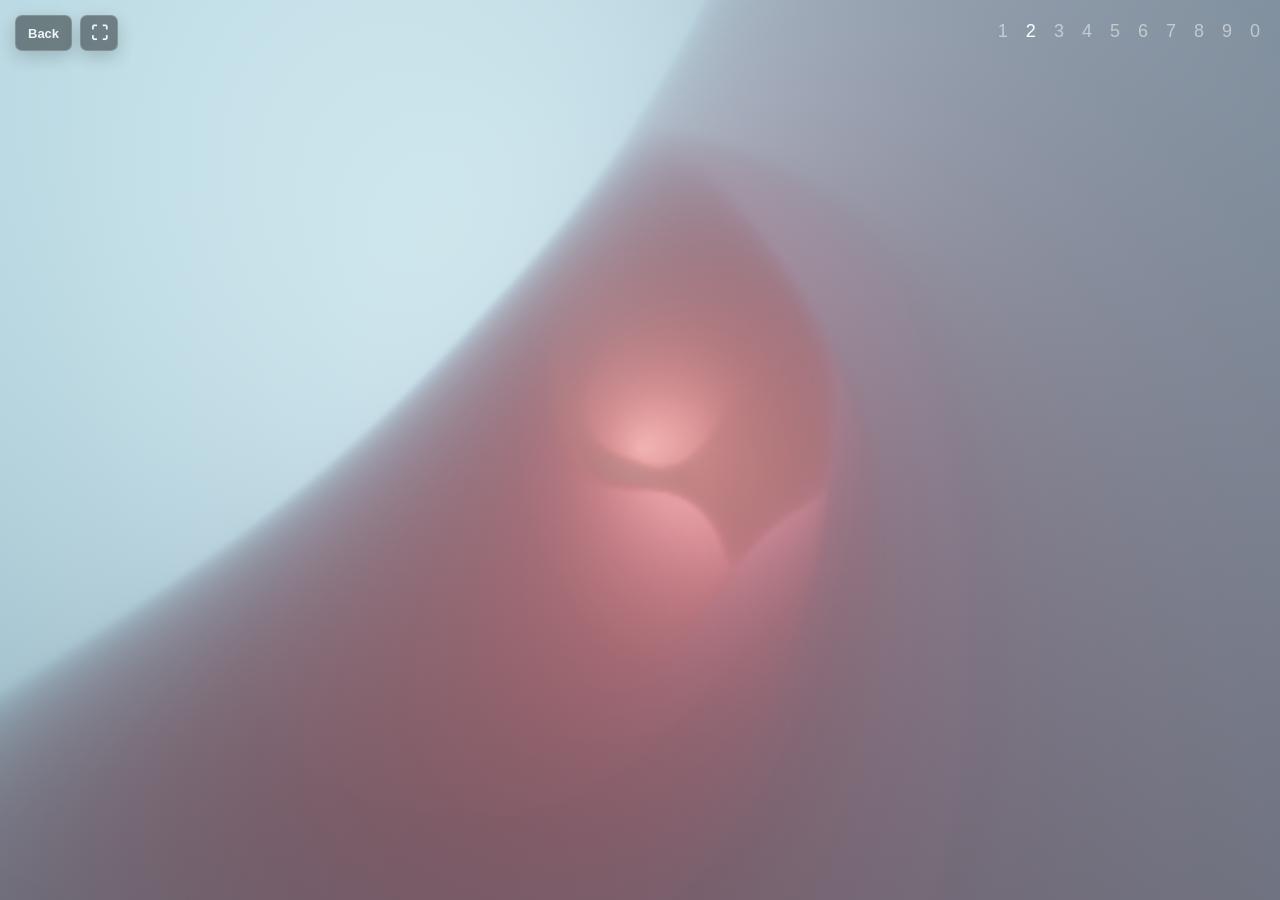
<file: Tunnel_Evolvev002.html>
<!DOCTYPE html>
<html lang="en">
<head>
<meta charset="UTF-8">
<meta name="viewport" content="width=device-width, initial-scale=1.0">
<title>Tunnel Aesthetic Grammar v6</title>
<link rel="preconnect" href="https://fonts.googleapis.com">
<link rel="preconnect" href="https://fonts.gstatic.com" crossorigin>
<link href="https://fonts.googleapis.com/css2?family=Poppins:wght@400;500;600&family=Lora:wght@400;500&display=swap" rel="stylesheet">
<script src="/portfolio-controls.js" defer></script>
<style>
  :root {
    --anthropic-dark: #141413;
    --anthropic-light: #faf9f5;
    --anthropic-mid-gray: #b0aea5;
    --anthropic-light-gray: #e8e6dc;
    --anthropic-orange: #d97757;
    --anthropic-blue: #6a9bcc;
    --anthropic-green: #788c5d;
  }
  * { margin: 0; padding: 0; box-sizing: border-box; }
  [hidden] { display: none !important; }
  body {
    font-family: 'Poppins', sans-serif;
    background: #000;
    color: var(--anthropic-dark);
    overflow: hidden;
    width: 100vw;
    height: 100vh;
  }
  canvas#gl {
    display: block; width: 100vw; height: 100vh;
    position: fixed; top: 0; left: 0; z-index: 0;
  }
  #preset-strip {
    position: fixed;
    top: 18px;
    right: 18px;
    z-index: 1001;
    display: flex;
    align-items: center;
    justify-content: center;
    gap: clamp(8px, 2vw, 14px);
    font-family: Futura, 'Futura PT', 'Century Gothic', sans-serif;
    pointer-events: auto;
    user-select: none;
    -webkit-user-select: none;
  }
  .preset-digit {
    appearance: none;
    -webkit-appearance: none;
    border: 0;
    background: transparent;
    color: #fff;
    cursor: pointer;
    font-family: Futura, 'Futura PT', 'Century Gothic', sans-serif;
    font-size: 18px;
    font-weight: 400;
    line-height: 1;
    letter-spacing: 0;
    opacity: 0.5;
    padding: 4px 2px;
    transition: opacity 0.16s ease, transform 0.16s ease;
  }
  .preset-digit:hover,
  .preset-digit:focus-visible,
  .preset-digit.active {
    opacity: 1;
    outline: none;
  }
  .preset-digit:active {
    transform: translateY(1px);
  }
  @media (max-width: 560px) {
    #preset-strip {
      top: 15px;
      right: 12px;
      gap: 7px;
    }
    .preset-digit {
      font-size: 16px;
      padding: 4px 1px;
    }
  }
  @media (max-width: 380px) {
    #preset-strip {
      top: 56px;
      right: auto;
      left: 50%;
      transform: translateX(-50%);
    }
  }
  #panel-toggle {
    position: fixed; top: 12px; right: 12px; z-index: 1000;
    width: 40px; height: 40px; border-radius: 50%;
    border: 1px solid rgba(255,255,255,0.2);
    background: rgba(0,0,0,0.5); backdrop-filter: blur(12px); -webkit-backdrop-filter: blur(12px);
    color: rgba(255,255,255,0.8); font-size: 20px; cursor: pointer;
    display: flex; align-items: center; justify-content: center;
    transition: transform 0.2s, background 0.2s; font-family: monospace;
  }
  #panel-toggle:hover { background: rgba(0,0,0,0.7); }
  #panel-toggle.open { transform: rotate(45deg); }
  #panel {
    position: fixed; top: 60px; right: 12px; z-index: 999;
    width: 300px; max-height: calc(100vh - 76px); overflow-y: auto;
    background: rgba(250,249,245,0.92); backdrop-filter: blur(16px); -webkit-backdrop-filter: blur(16px);
    border: 1px solid rgba(0,0,0,0.08); border-radius: 12px;
    box-shadow: 0 10px 40px rgba(0,0,0,0.3); display: none;
    scrollbar-width: thin; scrollbar-color: var(--anthropic-light-gray) transparent;
  }
  #panel::-webkit-scrollbar { width: 4px; }
  #panel::-webkit-scrollbar-track { background: transparent; }
  #panel::-webkit-scrollbar-thumb { background: var(--anthropic-light-gray); border-radius: 2px; }
  #panel.open { display: block; }

  .panel-header { padding: 20px 20px 0; }
  .panel-header h1 { font-family: 'Lora', serif; font-size: 18px; font-weight: 500; color: var(--anthropic-dark); margin-bottom: 4px; }
  .panel-header .subtitle { font-size: 12px; color: var(--anthropic-mid-gray); margin-bottom: 16px; line-height: 1.4; }

  .section { padding: 0 20px 16px; border-bottom: 1px solid var(--anthropic-light-gray); }
  .section:last-of-type { border-bottom: none; }
  .section h3 {
    font-size: 13px; font-weight: 600; color: var(--anthropic-dark);
    margin-bottom: 10px; display: flex; align-items: center; gap: 6px;
  }
  .section h3::before { content: '•'; color: var(--anthropic-orange); font-weight: bold; }

  .preset-name-display {
    font-family: 'Lora', serif; font-size: 15px; font-weight: 500;
    color: var(--anthropic-dark); text-align: center; padding: 8px;
    background: var(--anthropic-light); border: 1px solid var(--anthropic-light-gray);
    border-radius: 8px; margin-bottom: 10px;
  }
  .preset-nav { display: grid; grid-template-columns: 1fr 1fr 1fr; gap: 6px; margin-bottom: 8px; }
  .preset-grid { display: grid; grid-template-columns: 1fr 1fr; gap: 4px; }
  .preset-chip {
    padding: 5px 8px; font-size: 10px; font-weight: 500; font-family: 'Poppins', sans-serif;
    border: 1px solid var(--anthropic-light-gray); border-radius: 6px;
    background: white; color: var(--anthropic-dark); cursor: pointer;
    transition: all 0.15s; text-align: center;
    white-space: nowrap; overflow: hidden; text-overflow: ellipsis;
  }
  .preset-chip:hover { border-color: var(--anthropic-orange); color: var(--anthropic-orange); }
  .preset-chip.active { background: var(--anthropic-orange); border-color: var(--anthropic-orange); color: white; }
  .preset-chip.user-preset { border-style: dashed; }
  .preset-chip.user-preset.active { border-style: solid; }
  .preset-chip.empty-slot { opacity: 0.4; cursor: default; border-style: dotted; }
  .preset-chip.empty-slot:hover { border-color: var(--anthropic-light-gray); color: var(--anthropic-dark); }

  .group { border-bottom: 1px solid var(--anthropic-light-gray); }
  .group:last-of-type { border-bottom: none; }
  .group-header {
    display: flex; align-items: center; justify-content: space-between;
    padding: 10px 20px; cursor: pointer; user-select: none; -webkit-user-select: none;
    transition: background 0.1s;
  }
  .group-header:hover { background: rgba(0,0,0,0.02); }
  .group-title {
    font-size: 13px; font-weight: 600; color: var(--anthropic-dark);
    display: flex; align-items: center; gap: 6px;
  }
  .group-title::before { content: '•'; color: var(--anthropic-orange); font-weight: bold; }
  .group-chevron { font-size: 10px; color: var(--anthropic-mid-gray); transition: transform 0.15s; font-family: monospace; }
  .group.open .group-chevron { transform: rotate(90deg); }
  .group-body { display: none; padding: 0 20px 12px; }
  .group.open .group-body { display: block; }

  .control-group { margin-bottom: 14px; }
  .control-group label {
    display: flex; justify-content: space-between; align-items: baseline;
    font-size: 12px; font-weight: 500; color: var(--anthropic-dark); margin-bottom: 5px;
  }
  .value-display { font-family: 'Courier New', monospace; font-size: 11px; color: var(--anthropic-mid-gray); }
  input[type="range"] {
    -webkit-appearance: none; appearance: none; width: 100%; height: 4px;
    background: var(--anthropic-light-gray); border-radius: 2px; outline: none; cursor: pointer;
  }
  input[type="range"]::-webkit-slider-thumb {
    -webkit-appearance: none; width: 14px; height: 14px;
    background: var(--anthropic-orange); border-radius: 50%; cursor: pointer; transition: transform 0.15s;
  }
  input[type="range"]::-webkit-slider-thumb:hover { transform: scale(1.15); }
  input[type="range"]::-moz-range-thumb {
    width: 14px; height: 14px; background: var(--anthropic-orange);
    border-radius: 50%; border: none; cursor: pointer;
  }

  .btn {
    padding: 7px 10px; font-family: 'Poppins', sans-serif; font-size: 11px; font-weight: 500;
    border-radius: 6px; border: 1px solid var(--anthropic-light-gray);
    background: white; color: var(--anthropic-dark); cursor: pointer; transition: all 0.15s; text-align: center;
  }
  .btn:hover { border-color: var(--anthropic-orange); color: var(--anthropic-orange); }
  .nav-btn {
    padding: 7px; font-family: 'Poppins', sans-serif; font-size: 11px; font-weight: 500;
    border-radius: 6px; border: 1px solid var(--anthropic-light-gray);
    background: white; color: var(--anthropic-dark); cursor: pointer; transition: all 0.15s;
  }
  .nav-btn:hover { border-color: var(--anthropic-orange); color: var(--anthropic-orange); }
  .button-row { display: grid; grid-template-columns: 1fr 1fr; gap: 6px; }

  /* Evolve toggle */
  .evolve-toggle {
    display: flex; align-items: center; gap: 10px; margin-bottom: 12px;
  }
  .evolve-toggle .toggle-label {
    font-size: 12px; font-weight: 500; color: var(--anthropic-dark);
  }
  .toggle-switch {
    position: relative; width: 40px; height: 22px; cursor: pointer;
  }
  .toggle-switch input { opacity: 0; width: 0; height: 0; }
  .toggle-track {
    position: absolute; inset: 0; background: var(--anthropic-light-gray);
    border-radius: 11px; transition: background 0.2s;
  }
  .toggle-switch input:checked + .toggle-track { background: var(--anthropic-orange); }
  .toggle-thumb {
    position: absolute; top: 2px; left: 2px; width: 18px; height: 18px;
    background: white; border-radius: 50%; transition: transform 0.2s;
    box-shadow: 0 1px 3px rgba(0,0,0,0.2);
  }
  .toggle-switch input:checked ~ .toggle-thumb { transform: translateX(18px); }

  .evolve-status {
    font-family: 'Courier New', monospace; font-size: 10px;
    color: var(--anthropic-mid-gray); text-align: center;
    padding: 4px 8px; margin-top: 8px;
    background: var(--anthropic-light); border-radius: 4px;
    min-height: 20px;
  }

  /* Save dialog */
  .save-dialog {
    display: none; margin-top: 8px;
  }
  .save-dialog.open { display: block; }
  .save-input {
    width: 100%; padding: 8px 10px; font-family: 'Poppins', sans-serif; font-size: 12px;
    border: 1px solid var(--anthropic-light-gray); border-radius: 6px;
    background: white; color: var(--anthropic-dark); outline: none;
    margin-bottom: 6px;
  }
  .save-input:focus { border-color: var(--anthropic-orange); }
  .save-actions { display: grid; grid-template-columns: 1fr 1fr; gap: 6px; }
</style>
</head>
<body>
<canvas id="gl"></canvas>
<div id="preset-strip" aria-label="Tunnel presets"></div>
<button id="panel-toggle" hidden>+</button>
<button id="fs-toggle" style="position:fixed;top:15px;left:15px;z-index:9999;background:rgba(0,0,0,0.5);color:#fff;border:none;border-radius:4px;padding:8px 12px;cursor:pointer;font-size:14px;opacity:0.6;transition:opacity 0.2s;" onmouseover="this.style.opacity=1" onmouseout="this.style.opacity=0.6" onclick="if(!document.fullscreenElement){document.documentElement.requestFullscreen()}else{document.exitFullscreen()}">⛶</button>
<div id="panel" hidden>
  <div class="panel-header">
    <h1>Tunnel Aesthetic Grammar</h1>
    <div class="subtitle">v7 — S+QWERTY to save · hold QWERTY to recall</div>
  </div>

  <!-- Presets -->
  <div class="section">
    <h3>Presets</h3>
    <div class="preset-name-display" id="preset-name">Lava Lamp</div>
    <div class="preset-nav">
      <button class="nav-btn" id="prev-preset">← Prev</button>
      <button class="nav-btn" id="random-preset" style="text-align:center">Random</button>
      <button class="nav-btn" id="next-preset">Next →</button>
    </div>
    <div class="preset-grid" id="preset-grid"></div>
    <div style="margin-top:10px">
      <div style="font-size:11px;color:var(--anthropic-mid-gray);margin-bottom:6px;display:flex;justify-content:space-between">
        <span>User Slots (S + key to save)</span>
        <span style="font-family:monospace;font-size:10px">Q W E R T Y U I O P</span>
      </div>
      <div class="preset-grid" id="user-preset-grid"></div>
    </div>
  </div>

  <!-- Evolve -->
  <div class="section" id="evolve-section">
    <h3>Evolve</h3>
    <div class="evolve-toggle">
      <label class="toggle-switch">
        <input type="checkbox" id="evolve-enabled" checked>
        <div class="toggle-track"></div>
        <div class="toggle-thumb"></div>
      </label>
      <span class="toggle-label" id="evolve-label">On</span>
    </div>
    <div class="control-group">
      <label><span>Pace</span><span class="value-display" id="pace-value">slow</span></label>
      <input type="range" id="pace-slider" min="0" max="1" step="any" value="0.125253013504124">
    </div>
    <div class="control-group">
      <label><span>Drift</span><span class="value-display" id="drift-value">subtle</span></label>
      <input type="range" id="drift-slider" min="0" max="1" step="any" value="0.111718679193982">
    </div>
    <div class="control-group">
      <label><span>Blend</span><span class="value-display" id="blend-value">long morph</span></label>
      <input type="range" id="blend-slider" min="0.05" max="1" step="any" value="0.743909549560436">
    </div>
    <div class="evolve-status" id="evolve-status"></div>
  </div>

  <!-- Parameters -->
  <div id="param-groups"></div>

  <!-- Actions -->
  <div class="section">
    <h3>Actions</h3>
    <div class="control-group">
      <label><span>Resolution</span><span class="value-display" id="res-value">100%</span></label>
      <div class="button-row">
        <button class="btn" id="res-down">− Lower</button>
        <button class="btn" id="res-up">+ Higher</button>
      </div>
    </div>
    <div class="button-row" style="margin-top:6px">
      <button class="btn" id="copy-btn">Copy Params</button>
      <button class="btn" id="reset-btn">Reset to Preset</button>
    </div>
    <div class="button-row" style="margin-top:6px">
      <button class="btn" id="save-btn" style="grid-column:1/-1">Save as Preset</button>
    </div>
    <div class="save-dialog" id="save-dialog">
      <input class="save-input" id="save-name" type="text" placeholder="Name your preset..." maxlength="24">
      <div class="save-actions">
        <button class="btn" id="save-confirm">Save</button>
        <button class="btn" id="save-cancel">Cancel</button>
      </div>
    </div>
  </div>
</div>

<script>
// ═══════════════════════════════════════════════════════════════
// PRESETS (mutable — user can add to this)
// ═══════════════════════════════════════════════════════════════
const PRESETS = [
  { name: "Default", user: false, params: {"sphereRadius":0.07,"spiralTwist":0.75,"lateralFreq":0.5,"lateralAmp":1,"tunnelRadius":1,"tunnelWarp":1,"blendK":0.1,"cellOffset":0.5,"glowIntensity":0.0008,"glowBase":2,"colorCycleRate":0.25,"phaseR":0,"phaseG":1,"phaseB":2,"exposure":0.8,"swayXFreq":0.3,"swayXAmp":0.15,"swayYFreq":0.25,"swayYAmp":0.1,"fov":1,"speed":1,"minDist":0.015,"minStep":0.001,"maxDist":40,"saturationCap":8}},
  { name: "Lava Lamp", user: false, params: {"sphereRadius":0.07,"spiralTwist":0.75,"lateralFreq":0.5,"lateralAmp":1,"tunnelRadius":1,"tunnelWarp":1,"blendK":1.65171008403361,"cellOffset":0.5,"glowIntensity":0.0008,"glowBase":2,"colorCycleRate":0.336134453781513,"phaseR":-3.06084033613445,"phaseG":0.580504201680671,"phaseB":0.263865546218488,"exposure":2.24995798319328,"swayXFreq":0.3,"swayXAmp":0,"swayYFreq":0.25,"swayYAmp":0,"fov":1.61218487394958,"speed":0.042016806722689,"minDist":0.015,"minStep":0.001,"maxDist":40,"saturationCap":8}},
  { name: "Reverse Lava Lamp", user: false, params: {"sphereRadius":0,"spiralTwist":-3.9327731092437,"lateralFreq":0.5,"lateralAmp":1,"tunnelRadius":1,"tunnelWarp":1,"blendK":1.87852521008403,"cellOffset":0.563025210084034,"glowIntensity":0.00361344537815126,"glowBase":1.4453781512605,"colorCycleRate":1.56302521008403,"phaseR":-2.69142857142857,"phaseG":2.32201680672269,"phaseB":0.263865546218488,"exposure":0.840546218487395,"swayXFreq":0.3,"swayXAmp":0.0527731092436975,"swayYFreq":1.04201680672269,"swayYAmp":0.184705882352941,"fov":1.06680672268908,"speed":-0.630252100840336,"minDist":0.0185882352941176,"minStep":0.0001,"maxDist":32.781512605042,"saturationCap":10}},
  { name: "Fairy Tunnel", user: false, params: {"sphereRadius":0,"spiralTwist":-3.9327731092437,"lateralFreq":0.5,"lateralAmp":1,"tunnelRadius":1,"tunnelWarp":1,"blendK":0.706647058823529,"cellOffset":0.563025210084034,"glowIntensity":0.00310924369747899,"glowBase":2.11764705882353,"colorCycleRate":0.756302521008403,"phaseR":0.158319327731092,"phaseG":-0.369411764705882,"phaseB":-1.00268907563025,"exposure":0.840546218487395,"swayXFreq":0,"swayXAmp":0.0527731092436975,"swayYFreq":0.117647058823529,"swayYAmp":0.250672268907563,"fov":0.273529411764706,"speed":0.378151260504201,"minDist":0.0185882352941176,"minStep":0.0001,"maxDist":32.781512605042,"saturationCap":10}},
  { name: "Lost in the Sauce", user: false, params: {"sphereRadius":0.0315126050420168,"spiralTwist":-1.71428571428571,"lateralFreq":0.5,"lateralAmp":1,"tunnelRadius":2.87394957983193,"tunnelWarp":1,"blendK":0.920861344537815,"cellOffset":1.31932773109244,"glowIntensity":0.00310924369747899,"glowBase":2.11764705882353,"colorCycleRate":2.0672268907563,"phaseR":1.58319327731092,"phaseG":-0.369411764705882,"phaseB":-1.00268907563025,"exposure":0.840546218487395,"swayXFreq":0.38655462184874,"swayXAmp":0.765210084033613,"swayYFreq":0.117647058823529,"swayYAmp":0.897142857142857,"fov":0.918067226890756,"speed":0.378151260504201,"minDist":0.066327731092437,"minStep":0.0001,"maxDist":51.0840336134454,"saturationCap":5}},
  { name: "Cavern", user: false, params: {"sphereRadius":0.0315126050420168,"spiralTwist":-4.78991596638655,"lateralFreq":0.0336134453781513,"lateralAmp":3.52941176470588,"tunnelRadius":1.18487394957983,"tunnelWarp":3.88235294117647,"blendK":1.5005,"cellOffset":-0.19327731092437,"glowIntensity":0.00142857142857143,"glowBase":0.571428571428571,"colorCycleRate":0.554621848739496,"phaseR":-1.84705882352941,"phaseG":-1.31932773109244,"phaseB":-0.316638655462185,"exposure":0.488193277310924,"swayXFreq":0.184873949579832,"swayXAmp":0,"swayYFreq":0.621848739495798,"swayYAmp":0,"fov":2.38067226890756,"speed":1.51260504201681,"minDist":0.066327731092437,"minStep":0.00513697478991597,"maxDist":46.9243697478992,"saturationCap":5}},
  { name: "Bulbous", user: false, params: {"sphereRadius":0.023109243697479,"spiralTwist":0.75,"lateralFreq":0.5,"lateralAmp":1,"tunnelRadius":3.70588235294118,"tunnelWarp":2.59663865546219,"blendK":2.83618907563025,"cellOffset":-0.432773109243698,"glowIntensity":0.0008,"glowBase":2,"colorCycleRate":0.25,"phaseR":0,"phaseG":1,"phaseB":2,"exposure":0.8,"swayXFreq":0.3,"swayXAmp":0,"swayYFreq":0.25,"swayYAmp":0,"fov":1,"speed":1,"minDist":0.0022563025210084,"minStep":0.00765546218487395,"maxDist":70.218487394958,"saturationCap":11.5}},
  { name: "Rainbow Road", user: false, params: {"sphereRadius":0.0735294117647059,"spiralTwist":-0.100840336134454,"lateralFreq":0.5,"lateralAmp":1,"tunnelRadius":1.28571428571429,"tunnelWarp":1,"blendK":0.001,"cellOffset":0.5,"glowIntensity":0.00571428571428571,"glowBase":0.974789915966387,"colorCycleRate":0.302521008403361,"phaseR":-2.37478991596639,"phaseG":1,"phaseB":2,"exposure":0.8,"swayXFreq":0.3,"swayXAmp":0.15,"swayYFreq":0.25,"swayYAmp":0.1,"fov":0.248739495798319,"speed":3.40336134453782,"minDist":0.015,"minStep":0.001,"maxDist":40,"saturationCap":8}},
  { name: "Orbs", user: false, params: {"sphereRadius":0.0147058823529412,"spiralTwist":-0.252100840336134,"lateralFreq":0.80672268907563,"lateralAmp":0.302521008403361,"tunnelRadius":1,"tunnelWarp":1,"blendK":0.1,"cellOffset":0.5,"glowIntensity":0.00352941176470588,"glowBase":1.14285714285714,"colorCycleRate":0.25,"phaseR":0,"phaseG":1,"phaseB":2,"exposure":0.437857142857143,"swayXFreq":0.3,"swayXAmp":0,"swayYFreq":0.25,"swayYAmp":0,"fov":5.00840336134454,"speed":0.336134453781513,"minDist":0.00979411764705882,"minStep":0.001,"maxDist":96.0084033613445,"saturationCap":8}},
  { name: "Rave", user: false, params: {"sphereRadius":0.0189075630252101,"spiralTwist":0.75,"lateralFreq":2.31932773109244,"lateralAmp":2.52100840336134,"tunnelRadius":1,"tunnelWarp":1,"blendK":0.1,"cellOffset":0.5,"glowIntensity":0.000672268907563025,"glowBase":2.38655462184874,"colorCycleRate":0.0168067226890756,"phaseR":0,"phaseG":1,"phaseB":2,"exposure":0.8,"swayXFreq":0.403361344537815,"swayXAmp":0.105546218487395,"swayYFreq":2.03361344537815,"swayYAmp":0.1,"fov":1,"speed":3.36134453781513,"minDist":0.015,"minStep":0.0001,"maxDist":40,"saturationCap":8}},
];

const PARAM_KEYS = Object.keys(PRESETS[0].params);

// ═══════════════════════════════════════════════════════════════
// USER PRESET SLOTS (QWERTY row — separate from built-in presets)
// ═══════════════════════════════════════════════════════════════
const QWERTY_KEYS = 'qwertyuiop';
const QWERTY_MAP = {}; // char → index
for (let i = 0; i < QWERTY_KEYS.length; i++) QWERTY_MAP[QWERTY_KEYS[i]] = i;

const USER_PRESETS = new Array(10).fill(null); // null = empty slot

const PARAM_DEFS = {
  sphereRadius:   { min: 0.0,   max: 0.5,   step: 0.001,  group: 'Geometry',   label: 'Sphere Radius' },
  spiralTwist:    { min: -6.0,  max: 6.0,   step: 0.001,  group: 'Geometry',   label: 'Spiral Twist' },
  lateralFreq:    { min: 0.0,   max: 8.0,   step: 0.001,  group: 'Geometry',   label: 'Lateral Freq' },
  lateralAmp:     { min: 0.0,   max: 6.0,   step: 0.001,  group: 'Geometry',   label: 'Lateral Amp' },
  tunnelRadius:   { min: 0.0,   max: 6.0,   step: 0.001,  group: 'Geometry',   label: 'Tunnel Radius' },
  tunnelWarp:     { min: 0.0,   max: 6.0,   step: 0.001,  group: 'Geometry',   label: 'Tunnel Warp' },
  blendK:         { min: 0.001, max: 3.0,   step: 0.001,  group: 'Geometry',   label: 'Blend Smooth' },
  cellOffset:     { min: -1.0,  max: 2.0,   step: 0.001,  group: 'Geometry',   label: 'Cell Offset' },
  glowIntensity:  { min: 0.0,   max: 0.02,  step: 0.00001, group: 'Lighting',  label: 'Glow Intensity',
                    safeMin: 0.0003 },  // below this, contributions per step are negligible
  glowBase:       { min: 0.0,   max: 8.0,   step: 0.001,  group: 'Lighting',   label: 'Glow Base',
                    safeMin: 0.5 },     // below 0.5, cosine term goes net-negative
  colorCycleRate: { min: 0.0,   max: 4.0,   step: 0.001,  group: 'Lighting',   label: 'Color Cycle Rate' },
  phaseR:         { min: -6.28, max: 6.28,  step: 0.001,  group: 'Lighting',   label: 'Phase R' },
  phaseG:         { min: -6.28, max: 6.28,  step: 0.001,  group: 'Lighting',   label: 'Phase G' },
  phaseB:         { min: -6.28, max: 6.28,  step: 0.001,  group: 'Lighting',   label: 'Phase B' },
  exposure:       { min: 0.01,  max: 6.0,   step: 0.001,  group: 'Lighting',   label: 'Exposure',
                    safeMin: 0.2 },     // below this, tonemapping crushes everything to black
  swayXFreq:      { min: 0.0,   max: 4.0,   step: 0.001,  group: 'Camera',     label: 'Sway X Freq' },
  swayXAmp:       { min: 0.0,   max: 3.14,  step: 0.001,  group: 'Camera',     label: 'Sway X Amp' },
  swayYFreq:      { min: 0.0,   max: 4.0,   step: 0.001,  group: 'Camera',     label: 'Sway Y Freq' },
  swayYAmp:       { min: 0.0,   max: 3.14,  step: 0.001,  group: 'Camera',     label: 'Sway Y Amp' },
  fov:            { min: 0.1,   max: 6.0,   step: 0.001,  group: 'Camera',     label: 'FOV' },
  speed:          { min: -5.0,  max: 5.0,   step: 0.001,  group: 'Camera',     label: 'Speed' },
  minDist:        { min: 0.001, max: 0.3,   step: 0.0001, group: 'Raymarcher', label: 'Min Dist (clamp)' },
  minStep:        { min: 0.0001,max: 0.1,   step: 0.0001, group: 'Raymarcher', label: 'Min Step' },
  maxDist:        { min: 2.0,   max: 200.0, step: 0.1,    group: 'Raymarcher', label: 'Max Dist',
                    safeMin: 15.0 },    // below ~15, ray can't see enough tunnel to accumulate light
  saturationCap:  { min: 0.5,   max: 60.0,  step: 0.01,   group: 'Raymarcher', label: 'Saturation Cap',
                    safeMin: 3.0 },     // below ~3, loop terminates before meaningful accumulation
};

// ═══════════════════════════════════════════════════════════════
// STATE
// ═══════════════════════════════════════════════════════════════
let currentPresetIndex = 1;
const liveParams = { ...PRESETS[1].params };

// Phase accumulators
let phaseZ = 0.37, phaseSwayX = 0, phaseSwayY = 0, phaseLateral = 0.37;
// Compensation phases
let phaseSpiralComp = 0, phaseColorComp = 0, phaseLateralComp = 0;
let prevSpiralTwist = PRESETS[1].params.spiralTwist;
let prevColorCycleRate = PRESETS[1].params.colorCycleRate;
let prevLateralFreq = PRESETS[1].params.lateralFreq;

// ═══════════════════════════════════════════════════════════════
// EVOLVE STATE
// ═══════════════════════════════════════════════════════════════
let evolveEnabled = true;
let evolvePace = 0.125253013504124;
let evolveDrift = 0.111718679193982;
let evolveBlend = 0.743909549560436;

function paceToInterval(pace) {
  // 0 → 30s, 0.5 → 6s, 1.0 → 1.5s (exponential)
  return 1.5 + 28.5 * Math.pow(1 - pace, 2.5);
}

function driftToRadius(drift) {
  // 0 → 0.02 (2% of range), 0.5 → 0.15, 1.0 → 0.6 (60% of range)
  return 0.02 + 0.58 * Math.pow(drift, 1.5);
}

// ── Perceptual brightness preservation ──
// Actual rendered brightness depends on:
//   amplitude per step:  glowIntensity × glowBase × exposure
//   how many steps run:  gated by saturationCap (early termination) and maxDist (ray reach)
// We estimate all of these and preserve the combined product.

const BRIGHTNESS_KEYS = ['glowIntensity', 'glowBase', 'exposure'];

function estimateBrightness(p) {
  // Amplitude: how much light each step contributes
  const amplitude = p.glowIntensity * Math.max(p.glowBase, 0.01) * p.exposure;

  // Loop gating: what fraction of the full 50-step loop actually runs?
  // saturationCap: lower cap = fewer steps before bail. Normalize against 8 (typical)
  const capFactor = Math.min(p.saturationCap / 8, 1.0);
  // maxDist: shorter reach = fewer geometry encounters. Normalize against 40 (typical)
  const distFactor = Math.min(p.maxDist / 40, 1.0);

  return amplitude * capFactor * distFactor;
}

function generateEvolveTarget() {
  const radius = driftToRadius(evolveDrift);
  const target = {};

  // Step 1: perturb all params, clamping to safe ranges for evolution
  for (const k of PARAM_KEYS) {
    const def = PARAM_DEFS[k];
    const range = def.max - def.min;
    const maxDelta = range * radius;
    const delta = (Math.random() * 2 - 1) * maxDelta;
    const lo = def.safeMin !== undefined ? def.safeMin : def.min;
    const hi = def.safeMax !== undefined ? def.safeMax : def.max;
    target[k] = Math.max(lo, Math.min(hi, liveParams[k] + delta));
  }

  // Step 2: measure brightness ratio
  const currentB = estimateBrightness(liveParams);
  const targetB = estimateBrightness(target);

  if (targetB < 1e-8 || currentB < 1e-8) return target;

  // Step 3: compute correction factor needed (±10% band)
  const ratio = targetB / currentB;
  const maxDrift = 1.1;
  const minDrift = 0.9;
  let correctionNeeded = 1.0;

  if (ratio < minDrift) {
    correctionNeeded = minDrift / ratio;
  } else if (ratio > maxDrift) {
    correctionNeeded = maxDrift / ratio;
  } else {
    return target;
  }

  // Step 4: distribute correction across amplitude params + loop-gating params
  // Amplitude params (3): glowIntensity, glowBase, exposure — full weight
  // Loop-gating params (2): saturationCap, maxDist — half weight each
  // Total shares: 3 + 0.5 + 0.5 = 4
  const ampExp = 1 / 4;
  const gateExp = 0.5 / 4;

  const ampFactor = Math.pow(correctionNeeded, ampExp);
  const gateFactor = Math.pow(correctionNeeded, gateExp);

  for (const k of BRIGHTNESS_KEYS) {
    const def = PARAM_DEFS[k];
    const lo = def.safeMin !== undefined ? def.safeMin : def.min;
    const hi = def.safeMax !== undefined ? def.safeMax : def.max;
    target[k] = Math.max(lo, Math.min(hi, target[k] * ampFactor));
  }

  // Correct loop-gating params
  const satDef = PARAM_DEFS.saturationCap;
  target.saturationCap = Math.max(satDef.safeMin || satDef.min,
    Math.min(satDef.max, target.saturationCap * gateFactor));

  const mdDef = PARAM_DEFS.maxDist;
  target.maxDist = Math.max(mdDef.safeMin || mdDef.min,
    Math.min(mdDef.max, target.maxDist * gateFactor));

  return target;
}

// Evolve state machine: 'idle' → 'morphing' → 'resting' → 'morphing' ...
let evolvePhase = 'idle'; // 'idle', 'morphing', 'resting'
let evolveRestTimer = 0;

function tickEvolve(dt) {
  if (!evolveEnabled) {
    if (evolvePhase !== 'idle') evolvePhase = 'idle';
    return;
  }

  if (evolvePhase === 'idle') {
    // First tick after enable — start morphing immediately
    startEvolveMorph();
    return;
  }

  if (evolvePhase === 'morphing') {
    // If something external cleared our spring target, the morph was interrupted — move on
    if (!springTarget) {
      evolveMorphTarget = null;
      const interval = paceToInterval(evolvePace);
      const restTime = interval * (1 - evolveBlend);
      if (restTime < 0.1) {
        startEvolveMorph();
      } else {
        evolvePhase = 'resting';
        evolveRestTimer = restTime * (0.7 + Math.random() * 0.6);
      }
      return;
    }

    // Spring is driving the morph — detect completion by convergence
    let maxNormDisp = 0;
    let worstKey = '';
    if (evolveMorphTarget) {
      for (const k of PARAM_KEYS) {
        const def = PARAM_DEFS[k];
        const range = def.max - def.min;
        if (range > 0) {
          const nd = Math.abs(liveParams[k] - evolveMorphTarget[k]) / range;
          if (nd > maxNormDisp) { maxNormDisp = nd; worstKey = k; }
        }
      }
    }
    // 0.1% of range — close enough, snap the rest
    const settled = maxNormDisp < 0.001;
    if (settled) {
      evolveMorphTarget = null;
      springTarget = null;
      // Transition finished — enter rest phase
      const interval = paceToInterval(evolvePace);
      const restTime = interval * (1 - evolveBlend);
      if (restTime < 0.1) {
        // Blend ≈ 1.0, no rest — immediately start next morph
        startEvolveMorph();
      } else {
        evolvePhase = 'resting';
        evolveRestTimer = restTime * (0.7 + Math.random() * 0.6);
      }
    } else {
      const progress = Math.max(0, 1 - maxNormDisp / 0.3);  // 0.3 norm disp ≈ 0%, 0 = 100%
      document.getElementById('evolve-status').textContent = `morphing ${(progress * 100).toFixed(0)}%`;
    }
    return;
  }

  if (evolvePhase === 'resting') {
    evolveRestTimer -= dt;
    document.getElementById('evolve-status').textContent = `resting ${Math.max(0, evolveRestTimer).toFixed(1)}s`;
    if (evolveRestTimer <= 0) {
      startEvolveMorph();
    }
    return;
  }
}

function startEvolveMorph() {
  const target = generateEvolveTarget();
  springTarget = target;
  evolveMorphTarget = target;  // remember what we're morphing toward

  evolvePhase = 'morphing';
  document.getElementById('preset-name').textContent = 'Evolving...';
  presetChips.forEach(c => c.classList.remove('active'));
}
let evolveMorphTarget = null;

// ═══════════════════════════════════════════════════════════════
// WEBGL
// ═══════════════════════════════════════════════════════════════
const canvas = document.getElementById('gl');
const gl = canvas.getContext('webgl2') || canvas.getContext('webgl');
const isWebGL2 = gl instanceof WebGL2RenderingContext;

let resolutionScale = 0.25;
const RES_STEPS = [0.01, 0.02, 0.05, 0.1, 0.15, 0.25, 0.33, 0.5, 0.67, 0.75, 1.0, 1.5, 2.0];
let resStepIndex = 5; // starts at 0.25

function resize() {
  const dpr = Math.min(window.devicePixelRatio, 2) * resolutionScale;
  canvas.width = Math.max(1, Math.floor(window.innerWidth * dpr));
  canvas.height = Math.max(1, Math.floor(window.innerHeight * dpr));
  gl.viewport(0, 0, canvas.width, canvas.height);
}

function updateResUI() {
  document.getElementById('res-value').textContent = Math.round(RES_STEPS[resStepIndex] * 100) + '%';
}

function resUp() {
  if (resStepIndex < RES_STEPS.length - 1) {
    resStepIndex++;
    resolutionScale = RES_STEPS[resStepIndex];
    updateResUI();
    resize();
  }
}

function resDown() {
  if (resStepIndex > 0) {
    resStepIndex--;
    resolutionScale = RES_STEPS[resStepIndex];
    updateResUI();
    resize();
  }
}
window.addEventListener('resize', resize);
resize();

function buildFS(v2) {
  const pre = v2 ? '#version 300 es\nprecision highp float;\n' : 'precision highp float;\n';
  const unis = [
    'uniform vec2 u_resolution;',
    'uniform float u_phaseZ;', 'uniform float u_phaseSwayX;', 'uniform float u_phaseSwayY;',
    'uniform float u_phaseLateral;', 'uniform float u_phaseSpiralComp;',
    'uniform float u_phaseColorComp;', 'uniform float u_phaseLateralComp;',
    ...PARAM_KEYS.filter(k => !['speed','swayXFreq','swayYFreq'].includes(k))
      .map(k => `uniform float u_${k};`),
  ].join('\n');
  const outD = v2 ? 'out vec4 fragColor;' : '';
  const fO = v2 ? 'fragColor' : 'gl_FragColor';
  return `${pre}
${unis}
${outD}
mat2 R(float a){float s=sin(a),c=cos(a);return mat2(c,-s,s,c);}
float smin(float a,float b,float k){float h=clamp(.5+.5*(a-b)/k,0.,1.);return mix(a,b,h)-k*h*(1.-h);}
void main(){
  vec2 uv=(gl_FragCoord.xy-.5*u_resolution)/u_resolution.y;
  float T=u_phaseZ;
  vec3 ro=vec3(0,0,T);
  vec3 rd=normalize(vec3(uv,u_fov));
  rd.xz*=R(sin(u_phaseSwayX)*u_swayXAmp);
  rd.yz*=R(cos(u_phaseSwayY)*u_swayYAmp);
  vec4 O=vec4(0);
  float t=0.;
  for(float i=0.;i<50.;i++){
    vec3 p=ro+rd*t;
    p.z+=T;
    float d=100.;
    for(float j=-3.;j<3.;j++){
      vec3 q=p;
      q.z=fract(q.z)-u_cellOffset-j;
      float k=floor(p.z)+j;
      q.xy*=R(k*u_spiralTwist+u_phaseSpiralComp);
      q.x+=sin((k-u_phaseLateral)*u_lateralFreq+u_phaseLateralComp)*u_lateralAmp;
      float a=length(q)-u_sphereRadius;
      d=min(d,a);
      O+=u_glowIntensity*(u_glowBase+cos(p.z*u_colorCycleRate+u_phaseColorComp+T+vec4(u_phaseR,u_phaseG,u_phaseB,0)))/max(a,u_minDist);
    }
    float tun=u_tunnelRadius+sin(p.x)*cos(p.y)*cos(p.y+p.z)*u_tunnelWarp-length(p.xy);
    d=smin(d,tun,u_blendK);
    t+=max(d,u_minStep);
    if(t>u_maxDist||O.r>u_saturationCap)break;
  }
  O=1.-exp(-O*u_exposure);
  O.a=1.;
  ${fO}=O;
}`;
}

const vsSource = isWebGL2
  ? '#version 300 es\nin vec4 a_position;\nvoid main(){gl_Position=a_position;}'
  : 'attribute vec4 a_position;\nvoid main(){gl_Position=a_position;}';

function createShader(type, src) {
  const s = gl.createShader(type); gl.shaderSource(s, src); gl.compileShader(s);
  if (!gl.getShaderParameter(s, gl.COMPILE_STATUS)) { console.error(gl.getShaderInfoLog(s)); gl.deleteShader(s); return null; }
  return s;
}
function createProgram(vs, fs) {
  const v = createShader(gl.VERTEX_SHADER, vs), f = createShader(gl.FRAGMENT_SHADER, fs);
  if (!v || !f) return null;
  const p = gl.createProgram(); gl.attachShader(p, v); gl.attachShader(p, f); gl.linkProgram(p);
  if (!gl.getProgramParameter(p, gl.LINK_STATUS)) { console.error(gl.getProgramInfoLog(p)); return null; }
  return p;
}

let program = createProgram(vsSource, buildFS(isWebGL2));
if (!program && isWebGL2) program = createProgram(vsSource, buildFS(false));
gl.useProgram(program);

const posLoc = gl.getAttribLocation(program, 'a_position');
const buf = gl.createBuffer();
gl.bindBuffer(gl.ARRAY_BUFFER, buf);
gl.bufferData(gl.ARRAY_BUFFER, new Float32Array([-1,-1,1,-1,-1,1,-1,1,1,-1,1,1]), gl.STATIC_DRAW);
gl.enableVertexAttribArray(posLoc);
gl.vertexAttribPointer(posLoc, 2, gl.FLOAT, false, 0, 0);

const resLoc = gl.getUniformLocation(program, 'u_resolution');
const phaseLocs = {
  Z: gl.getUniformLocation(program, 'u_phaseZ'),
  SwayX: gl.getUniformLocation(program, 'u_phaseSwayX'),
  SwayY: gl.getUniformLocation(program, 'u_phaseSwayY'),
  Lateral: gl.getUniformLocation(program, 'u_phaseLateral'),
  SpiralComp: gl.getUniformLocation(program, 'u_phaseSpiralComp'),
  ColorComp: gl.getUniformLocation(program, 'u_phaseColorComp'),
  LateralComp: gl.getUniformLocation(program, 'u_phaseLateralComp'),
};
const paramLocs = {};
for (const k of PARAM_KEYS) {
  if (['speed','swayXFreq','swayYFreq'].includes(k)) continue;
  paramLocs[k] = gl.getUniformLocation(program, `u_${k}`);
}

// ═══════════════════════════════════════════════════════════════
// UI
// ═══════════════════════════════════════════════════════════════
const toggle = document.getElementById('panel-toggle');
const panel = document.getElementById('panel');
if (toggle && panel) {
  toggle.addEventListener('click', () => { panel.classList.toggle('open'); toggle.classList.toggle('open'); });
}

// Always-visible preset digits
const presetStrip = document.getElementById('preset-strip');
const presetGrid = document.getElementById('preset-grid');
let presetChips = [];

function rebuildPresetChips() {
  presetChips = [];

  if (presetStrip) {
    presetStrip.innerHTML = '';
    for (let i = 0; i < Math.min(10, PRESETS.length); i++) {
      const digit = document.createElement('button');
      digit.type = 'button';
      digit.className = 'preset-digit' + (i === currentPresetIndex ? ' active' : '');
      const hotkeyLabel = i === 9 ? '0' : String(i + 1);
      digit.textContent = hotkeyLabel;
      digit.title = PRESETS[i].name + ' (key ' + hotkeyLabel + ')';
      digit.setAttribute('aria-label', 'Load ' + PRESETS[i].name + ', hotkey ' + hotkeyLabel);
      digit.addEventListener('click', () => loadPreset(i));
      presetStrip.appendChild(digit);
      presetChips.push(digit);
    }
  }

  if (presetGrid) {
    presetGrid.innerHTML = '';
  }
}
rebuildPresetChips();

// User preset chips (QWERTY row)
const userPresetGrid = document.getElementById('user-preset-grid');
let userPresetChips = [];

function rebuildUserPresetChips() {
  userPresetGrid.innerHTML = '';
  userPresetChips = [];
  for (let i = 0; i < 10; i++) {
    const chip = document.createElement('button');
    const key = QWERTY_KEYS[i].toUpperCase();
    const preset = USER_PRESETS[i];
    chip.className = 'preset-chip user-preset' + (preset ? '' : ' empty-slot');
    chip.innerHTML = '<span style="opacity:0.4;font-size:9px;margin-right:2px">' + key + '</span>' + (preset ? preset.name : '\u2014');
    chip.title = preset ? 'Hold ' + key + ' to blend \u00b7 S+' + key + ' to overwrite' : 'S+' + key + ' to save here';
    if (preset) {
      const idx = i;
      chip.addEventListener('click', () => {
        springTarget = { ...USER_PRESETS[idx].params };
        document.getElementById('preset-name').textContent = USER_PRESETS[idx].name;
        presetChips.forEach(c => c.classList.remove('active'));
        userPresetChips.forEach(c => c.classList.remove('active'));
        chip.classList.add('active');
        if (evolveEnabled) {
          evolvePhase = 'resting';
          const interval = paceToInterval(evolvePace);
          evolveRestTimer = interval * (1 - evolveBlend) * (0.7 + Math.random() * 0.6);
        }
        clearTimeout(loadPreset._clearTimer);
        loadPreset._clearTimer = setTimeout(() => { if (!anyHotkeyHeld()) springTarget = null; }, 1500);
      });
    }
    userPresetGrid.appendChild(chip);
    userPresetChips.push(chip);
  }
}
rebuildUserPresetChips();

document.getElementById('prev-preset').addEventListener('click', () => {
  loadPreset((currentPresetIndex - 1 + PRESETS.length) % PRESETS.length);
});
document.getElementById('next-preset').addEventListener('click', () => {
  loadPreset((currentPresetIndex + 1) % PRESETS.length);
});
document.getElementById('random-preset').addEventListener('click', () => {
  let i; do { i = Math.floor(Math.random() * PRESETS.length); } while (i === currentPresetIndex && PRESETS.length > 1);
  loadPreset(i);
});

// Evolve controls
const evolveCheckbox = document.getElementById('evolve-enabled');
const evolveLabel = document.getElementById('evolve-label');
evolveCheckbox.addEventListener('change', () => {
  evolveEnabled = evolveCheckbox.checked;
  evolveLabel.textContent = evolveEnabled ? 'On' : 'Off';
  if (evolveEnabled) evolvePhase = 'idle'; // will trigger first morph on next tick
  else { evolvePhase = 'idle'; document.getElementById('evolve-status').textContent = ''; }
});

document.getElementById('pace-slider').addEventListener('input', (e) => {
  evolvePace = parseFloat(e.target.value);
  const labels = ['frozen','slow','moderate','lively','rapid'];
  document.getElementById('pace-value').textContent = labels[Math.min(4, Math.floor(evolvePace * 5))];
});
document.getElementById('drift-slider').addEventListener('input', (e) => {
  evolveDrift = parseFloat(e.target.value);
  const labels = ['subtle','gentle','moderate','bold','wild'];
  document.getElementById('drift-value').textContent = labels[Math.min(4, Math.floor(evolveDrift * 5))];
});
document.getElementById('blend-slider').addEventListener('input', (e) => {
  evolveBlend = parseFloat(e.target.value);
  const labels = ['quick snap','short morph','balanced','long morph','always flowing'];
  const idx = Math.min(4, Math.floor((evolveBlend - 0.05) / 0.95 * 5));
  document.getElementById('blend-value').textContent = labels[idx];
});

// Param sliders
const paramGroupsEl = document.getElementById('param-groups');
const groups = {};
for (const [k, def] of Object.entries(PARAM_DEFS)) {
  if (!groups[def.group]) groups[def.group] = [];
  groups[def.group].push(k);
}
const valueDisplays = {};
const sliderElements = {};

function formatVal(v, step) {
  if (step < 0.001) return v.toFixed(4);
  if (step < 0.01) return v.toFixed(3);
  if (step < 0.1) return v.toFixed(2);
  return v.toFixed(1);
}

for (const [groupName, keys] of Object.entries(groups)) {
  const groupEl = document.createElement('div');
  groupEl.className = 'group';
  const header = document.createElement('div');
  header.className = 'group-header';
  header.innerHTML = `<span class="group-title">${groupName}</span><span class="group-chevron">&#9654;</span>`;
  header.addEventListener('click', () => groupEl.classList.toggle('open'));
  groupEl.appendChild(header);
  const body = document.createElement('div');
  body.className = 'group-body';
  for (const k of keys) {
    const def = PARAM_DEFS[k];
    const cg = document.createElement('div');
    cg.className = 'control-group';
    const lbl = document.createElement('label');
    const nameSpan = document.createElement('span'); nameSpan.textContent = def.label;
    const valSpan = document.createElement('span'); valSpan.className = 'value-display';
    valSpan.textContent = formatVal(liveParams[k], def.step);
    valueDisplays[k] = valSpan;
    lbl.appendChild(nameSpan); lbl.appendChild(valSpan);
    const slider = document.createElement('input');
    slider.type = 'range'; slider.min = def.min; slider.max = def.max;
    slider.step = 'any'; slider.value = liveParams[k];
    slider.addEventListener('input', (e) => {
      liveParams[k] = parseFloat(e.target.value);
      valueDisplays[k].textContent = formatVal(liveParams[k], def.step);
    });
    sliderElements[k] = slider;
    cg.appendChild(lbl); cg.appendChild(slider);
    body.appendChild(cg);
  }
  groupEl.appendChild(body);
  paramGroupsEl.appendChild(groupEl);
}

// Copy
document.getElementById('copy-btn').addEventListener('click', function() {
  const snap = {};
  for (const k of PARAM_KEYS) snap[k] = liveParams[k];
  snap._evolve = {
    enabled: evolveEnabled,
    pace: evolvePace,
    drift: evolveDrift,
    blend: evolveBlend,
  };
  const text = JSON.stringify(snap, null, 2);
  const btn = this;
  // Try clipboard API first, fall back to textarea trick
  const fallbackCopy = () => {
    const ta = document.createElement('textarea');
    ta.value = text;
    ta.style.position = 'fixed';
    ta.style.opacity = '0';
    document.body.appendChild(ta);
    ta.select();
    try {
      document.execCommand('copy');
      btn.textContent = 'Copied';
    } catch(e) {
      btn.textContent = 'Failed';
    }
    document.body.removeChild(ta);
    setTimeout(() => btn.textContent = 'Copy Params', 1200);
  };
  if (navigator.clipboard && navigator.clipboard.writeText) {
    navigator.clipboard.writeText(text).then(() => {
      btn.textContent = 'Copied';
      setTimeout(() => btn.textContent = 'Copy Params', 1200);
    }).catch(fallbackCopy);
  } else {
    fallbackCopy();
  }
});

// Reset
document.getElementById('reset-btn').addEventListener('click', () => loadPreset(currentPresetIndex));
document.getElementById('res-up').addEventListener('click', resUp);
document.getElementById('res-down').addEventListener('click', resDown);

// Save
const saveDialog = document.getElementById('save-dialog');
const saveNameInput = document.getElementById('save-name');
document.getElementById('save-btn').addEventListener('click', () => {
  saveDialog.classList.toggle('open');
  if (saveDialog.classList.contains('open')) {
    saveNameInput.value = '';
    saveNameInput.focus();
  }
});
document.getElementById('save-cancel').addEventListener('click', () => saveDialog.classList.remove('open'));
document.getElementById('save-confirm').addEventListener('click', savePreset);
saveNameInput.addEventListener('keydown', (e) => { if (e.key === 'Enter') savePreset(); });

function savePreset() {
  const name = saveNameInput.value.trim();
  if (!name) return;
  const snap = {}; for (const k of PARAM_KEYS) snap[k] = liveParams[k];
  PRESETS.push({ name, user: true, params: snap });
  currentPresetIndex = PRESETS.length - 1;
  document.getElementById('preset-name').textContent = name;
  rebuildPresetChips();
  saveDialog.classList.remove('open');
}

// ═══════════════════════════════════════════════════════════════
// INTERPOLATION (shared by presets and evolve)
// ═══════════════════════════════════════════════════════════════
// ═══════════════════════════════════════════════════════════════
// INTERPOLATION — velocity-based spring-damper
// ═══════════════════════════════════════════════════════════════
// Instead of from/to/duration, we track per-param velocity.
// Hotkeys set a target attractor; the system accelerates toward it.
// When targets change, existing velocity carries (no snapping).
// On release, coast with friction.

let springTarget = null;   // null = no attractor (coast), or {param: value, ...}
let paramVelocity = {};    // per-param velocity in units/second
for (const k of PARAM_KEYS) paramVelocity[k] = 0;

// Spring constants — modulated by evolvePace so hotkeys breathe with the system
// Exponential curve: most of the pace range is slow, snappiness only at the top
// Damping is always critically damped (2*sqrt(stiffness)) — no overshoot
function springStiffness() { return 0.1 + 23.9 * Math.pow(evolvePace, 2.5); }
function springDamping()   { return 2.0 * Math.sqrt(springStiffness()); }  // critical damping
function coastDamping()    { return 0.1 + 4.9 * Math.pow(evolvePace, 2.5); }
const VELOCITY_EPSILON = 0.0001;
const POSITION_EPSILON = 0.00005;

function tickSpring(dt) {
  let anyMotion = false;
  const stiff = springStiffness();
  const damp = springDamping();
  const coast = coastDamping();

  for (const k of PARAM_KEYS) {
    if (springTarget) {
      // Spring toward target: F = -stiffness * (pos - target) - damping * vel
      const displacement = liveParams[k] - springTarget[k];
      const springForce = -stiff * displacement;
      const dampForce = -damp * paramVelocity[k];
      paramVelocity[k] += (springForce + dampForce) * dt;
    } else {
      // No target — just coast with friction
      paramVelocity[k] *= Math.exp(-coast * dt);
    }

    liveParams[k] += paramVelocity[k] * dt;

    // Clamp to param range
    const def = PARAM_DEFS[k];
    if (def) liveParams[k] = Math.max(def.min, Math.min(def.max, liveParams[k]));

    if (Math.abs(paramVelocity[k]) > VELOCITY_EPSILON) anyMotion = true;
    else if (springTarget && Math.abs(liveParams[k] - springTarget[k]) < POSITION_EPSILON) {
      liveParams[k] = springTarget[k];
      paramVelocity[k] = 0;
    }
  }

  if (anyMotion || springTarget) syncSliders();
}

// Legacy interp removed — evolve now uses the spring system

function loadPreset(index) {
  // Use spring system for smooth transition
  springTarget = { ...PRESETS[index].params };
  currentPresetIndex = index;
  document.getElementById('preset-name').textContent = PRESETS[index].name;
  presetChips.forEach((c, i) => c.classList.toggle('active', i === index));
  // After spring settles, clear the target and let evolve take over
  if (evolveEnabled) {
    evolvePhase = 'resting';
    const interval = paceToInterval(evolvePace);
    evolveRestTimer = interval * (1 - evolveBlend) * (0.7 + Math.random() * 0.6);
  }
  // Clear target after a delay so spring can settle, then evolve resumes
  clearTimeout(loadPreset._clearTimer);
  loadPreset._clearTimer = setTimeout(() => {
    if (!anyHotkeyHeld()) springTarget = null;
  }, 1500);
}

function syncSliders() {
  for (const k of PARAM_KEYS) {
    sliderElements[k].value = liveParams[k];
    valueDisplays[k].textContent = formatVal(liveParams[k], PARAM_DEFS[k].step);
  }
}

// ═══════════════════════════════════════════════════════════════
// HOTKEYS
// ═══════════════════════════════════════════════════════════════
// 1-9,0 → push toward preset attractors while held (multi-key blends, shift = 10x)
// C → smoothly reduce camera sway while held
// Up/Down → drift intensity
// Left/Right → pace

const heldPresetKeys = new Set();   // number keys → PRESETS indices
const heldUserKeys = new Set();     // QWERTY keys → USER_PRESETS indices
let preHotkeyEvolvePhase = null;
let cKeyHeld = false;
let shiftHeld = false;
let sKeyHeld = false;

// C key uses the spring system — no separate damping
const C_SWAY_KEYS = ['swayXAmp', 'swayYAmp', 'swayXFreq', 'swayYFreq'];

const ARROW_NUDGE = 0.03;
const CAMERA_DAMPEN_RATE = 0.0872665; // 5°/s in radians

function syncPaceUI() {
  const labels = ['frozen','slow','moderate','lively','rapid'];
  document.getElementById('pace-value').textContent = labels[Math.min(4, Math.floor(evolvePace * 5))];
  document.getElementById('pace-slider').value = evolvePace;
}
function syncDriftUI() {
  const labels = ['subtle','gentle','moderate','bold','wild'];
  document.getElementById('drift-value').textContent = labels[Math.min(4, Math.floor(evolveDrift * 5))];
  document.getElementById('drift-slider').value = evolveDrift;
}

function keyToPresetIndex(key) {
  if (key >= '1' && key <= '9') return parseInt(key) - 1;
  if (key === '0') return 9;
  return -1;
}

// Compute blended target from all held preset keys (number + QWERTY, averaged)
function computeBlendedTarget() {
  const sources = [];
  for (const idx of heldPresetKeys) sources.push(PRESETS[idx].params);
  for (const idx of heldUserKeys) {
    if (USER_PRESETS[idx]) sources.push(USER_PRESETS[idx].params);
  }
  if (sources.length === 0) return null;
  const target = {};
  for (const k of PARAM_KEYS) target[k] = 0;
  for (const p of sources) {
    for (const k of PARAM_KEYS) target[k] += p[k];
  }
  for (const k of PARAM_KEYS) target[k] /= sources.length;
  return target;
}

function anyHotkeyHeld() {
  return heldPresetKeys.size > 0 || heldUserKeys.size > 0;
}

function updatePresetTarget() {
  const blended = computeBlendedTarget();
  if (!blended) return;
  // Apply C key modifier — zero sway in target
  if (cKeyHeld) {
    for (const k of C_SWAY_KEYS) blended[k] = 0;
  }
  springTarget = blended;

  // Build display name from all held sources
  const names = [];
  for (const i of heldPresetKeys) names.push(PRESETS[i].name);
  for (const i of heldUserKeys) {
    if (USER_PRESETS[i]) names.push(USER_PRESETS[i].name);
  }
  document.getElementById('preset-name').textContent = '\u2192 ' + names.join(' + ');
  presetChips.forEach((c, i) => c.classList.toggle('active', heldPresetKeys.has(i)));
  userPresetChips.forEach((c, i) => c.classList.toggle('active', heldUserKeys.has(i)));
}

// When C key state changes, refresh the spring target
function updateCKeyTarget() {
  if (anyHotkeyHeld()) {
    // Hotkeys active — just re-derive the target with/without sway zeroing
    updatePresetTarget();
  } else if (cKeyHeld) {
    // C alone — create a target that's current values but sway zeroed
    const target = {};
    for (const k of PARAM_KEYS) target[k] = liveParams[k];
    for (const k of C_SWAY_KEYS) target[k] = 0;
    springTarget = target;
  } else {
    // C released, no hotkeys — remove attractor, coast
    springTarget = null;
  }
}

document.addEventListener('keydown', (e) => {
  if (e.target.tagName === 'INPUT' || e.target.tagName === 'TEXTAREA') return;
  if (e.key === 'Shift') { shiftHeld = true; return; }

  // S key — enter save mode
  if (e.key === 's' || e.key === 'S') {
    sKeyHeld = true;
    return;
  }

  // QWERTY row
  const userIdx = QWERTY_MAP[e.key.toLowerCase()];
  if (userIdx !== undefined) {
    // S + QWERTY → save current params to that user slot
    if (sKeyHeld) {
      const snap = {};
      for (const k of PARAM_KEYS) snap[k] = liveParams[k];
      const slotLabel = QWERTY_KEYS[userIdx].toUpperCase();
      const name = 'User ' + slotLabel;
      USER_PRESETS[userIdx] = { name, params: snap };
      // Flash confirmation
      const nameEl = document.getElementById('preset-name');
      nameEl.textContent = '\u2713 Saved \u2192 ' + slotLabel;
      nameEl.style.color = 'var(--anthropic-green)';
      setTimeout(() => { nameEl.style.color = ''; if (!anyHotkeyHeld()) nameEl.textContent = evolveEnabled ? 'Evolving...' : '(custom)'; }, 1200);
      rebuildUserPresetChips();
      return;
    }
    // Hold QWERTY → spring toward user preset (same logic as number keys)
    if (USER_PRESETS[userIdx] && !heldUserKeys.has(userIdx)) {
      if (!anyHotkeyHeld()) {
        preHotkeyEvolvePhase = evolvePhase;
        evolvePhase = 'idle';
        evolveMorphTarget = null;
      }
      heldUserKeys.add(userIdx);
      updatePresetTarget();
      return;
    }
  }

  const presetIdx = keyToPresetIndex(e.key);

  if (presetIdx >= 0 && presetIdx < PRESETS.length && !heldPresetKeys.has(presetIdx)) {
    if (!anyHotkeyHeld()) {
      preHotkeyEvolvePhase = evolvePhase;
      evolvePhase = 'idle';
      evolveMorphTarget = null;
    }
    heldPresetKeys.add(presetIdx);
    updatePresetTarget();
    return;
  }

  if (e.key === 'c' || e.key === 'C') {
    cKeyHeld = true;
    updateCKeyTarget();
    return;
  }

  if (e.key === 'v' || e.key === 'V') {
    evolveEnabled = !evolveEnabled;
    evolveCheckbox.checked = evolveEnabled;
    evolveLabel.textContent = evolveEnabled ? 'On' : 'Off';
    if (evolveEnabled) {
      evolvePhase = 'idle';
      document.getElementById('preset-name').textContent = 'Evolving...';
    } else {
      evolvePhase = 'idle';
      document.getElementById('evolve-status').textContent = '';
      document.getElementById('preset-name').textContent = '(custom)';
    }
    return;
  }

  if (e.key === 'ArrowRight') { evolvePace = Math.min(1, evolvePace + ARROW_NUDGE); syncPaceUI(); e.preventDefault(); return; }
  if (e.key === 'ArrowLeft') { evolvePace = Math.max(0, evolvePace - ARROW_NUDGE); syncPaceUI(); e.preventDefault(); return; }
  if (e.key === 'ArrowUp') { evolveDrift = Math.min(1, evolveDrift + ARROW_NUDGE); syncDriftUI(); e.preventDefault(); return; }
  if (e.key === 'ArrowDown') { evolveDrift = Math.max(0, evolveDrift - ARROW_NUDGE); syncDriftUI(); e.preventDefault(); return; }

  if (e.key === '=' || e.key === '+') { resUp(); return; }
  if (e.key === '-' || e.key === '_') { resDown(); return; }
});

document.addEventListener('keyup', (e) => {
  if (e.key === 'Shift') { shiftHeld = false; return; }
  if (e.key === 's' || e.key === 'S') { sKeyHeld = false; return; }

  // QWERTY release
  const userIdx = QWERTY_MAP[e.key.toLowerCase()];
  if (userIdx !== undefined && heldUserKeys.has(userIdx)) {
    heldUserKeys.delete(userIdx);

    if (anyHotkeyHeld()) {
      updatePresetTarget();
    } else {
      updateCKeyTarget();
      if (evolveEnabled) {
        evolvePhase = 'idle';
        document.getElementById('preset-name').textContent = 'Evolving...';
      } else {
        document.getElementById('preset-name').textContent = '(custom)';
      }
      presetChips.forEach(c => c.classList.remove('active'));
      userPresetChips.forEach(c => c.classList.remove('active'));
    }
    return;
  }

  const presetIdx = keyToPresetIndex(e.key);

  if (presetIdx >= 0 && heldPresetKeys.has(presetIdx)) {
    heldPresetKeys.delete(presetIdx);

    if (anyHotkeyHeld()) {
      // Other keys still held — redirect spring to new blend (velocity carries)
      updatePresetTarget();
    } else {
      // All preset keys released — defer to C key state
      updateCKeyTarget();  // sets target with sway=0 if C held, or null if not
      if (evolveEnabled) {
        evolvePhase = 'idle';
        document.getElementById('preset-name').textContent = 'Evolving...';
      } else {
        document.getElementById('preset-name').textContent = '(custom)';
      }
      presetChips.forEach(c => c.classList.remove('active'));
      userPresetChips.forEach(c => c.classList.remove('active'));
    }
    return;
  }

  if (e.key === 'c' || e.key === 'C') {
    cKeyHeld = false;
    updateCKeyTarget();
    return;
  }
});


// ═══════════════════════════════════════════════════════════════
// RENDER LOOP
// ═══════════════════════════════════════════════════════════════
let lastFrame = performance.now();
let startupGrace = 3.0;

function isSpringActive() {
  if (springTarget) return true;
  // Coasting — check if any param still has meaningful velocity
  for (const k of PARAM_KEYS) {
    if (Math.abs(paramVelocity[k]) > VELOCITY_EPSILON) return true;
  }
  return false;
}

function render(now) {
  const dt = Math.min((now - lastFrame) / 1000, 0.1);
  lastFrame = now;

  // 1. Spring system (hotkeys + evolve + loadPreset)
  tickSpring(dt);

  // 2. Evolve state machine (generates new spring targets)
  // Runs when no hotkeys held; spring-busy check is internal now
  if (startupGrace > 0) startupGrace -= dt;
  else if (!anyHotkeyHeld()) tickEvolve(dt);

  // 5. Accumulate phases
  phaseZ       += dt * liveParams.speed;
  phaseSwayX   += dt * liveParams.swayXFreq;
  phaseSwayY   += dt * liveParams.swayYFreq;
  phaseLateral += dt * liveParams.speed;

  // 7. Compensation
  const viewerK = Math.floor(phaseZ * 2);
  const dST = liveParams.spiralTwist - prevSpiralTwist;
  if (dST !== 0) { phaseSpiralComp -= viewerK * dST; prevSpiralTwist = liveParams.spiralTwist; }
  const dCR = liveParams.colorCycleRate - prevColorCycleRate;
  if (dCR !== 0) { phaseColorComp -= (phaseZ * 2) * dCR; prevColorCycleRate = liveParams.colorCycleRate; }
  const dLF = liveParams.lateralFreq - prevLateralFreq;
  if (dLF !== 0) { phaseLateralComp -= (viewerK - phaseLateral) * dLF; prevLateralFreq = liveParams.lateralFreq; }

  // 8. Uniforms
  gl.uniform2f(resLoc, canvas.width, canvas.height);
  gl.uniform1f(phaseLocs.Z, phaseZ);
  gl.uniform1f(phaseLocs.SwayX, phaseSwayX);
  gl.uniform1f(phaseLocs.SwayY, phaseSwayY);
  gl.uniform1f(phaseLocs.Lateral, phaseLateral);
  gl.uniform1f(phaseLocs.SpiralComp, phaseSpiralComp);
  gl.uniform1f(phaseLocs.ColorComp, phaseColorComp);
  gl.uniform1f(phaseLocs.LateralComp, phaseLateralComp);
  for (const k of PARAM_KEYS) {
    if (['speed','swayXFreq','swayYFreq'].includes(k)) continue;
    gl.uniform1f(paramLocs[k], liveParams[k]);
  }

  gl.drawArrays(gl.TRIANGLES, 0, 6);
  requestAnimationFrame(render);
}

requestAnimationFrame(render);
</script>
</body>
</html>
</file>
